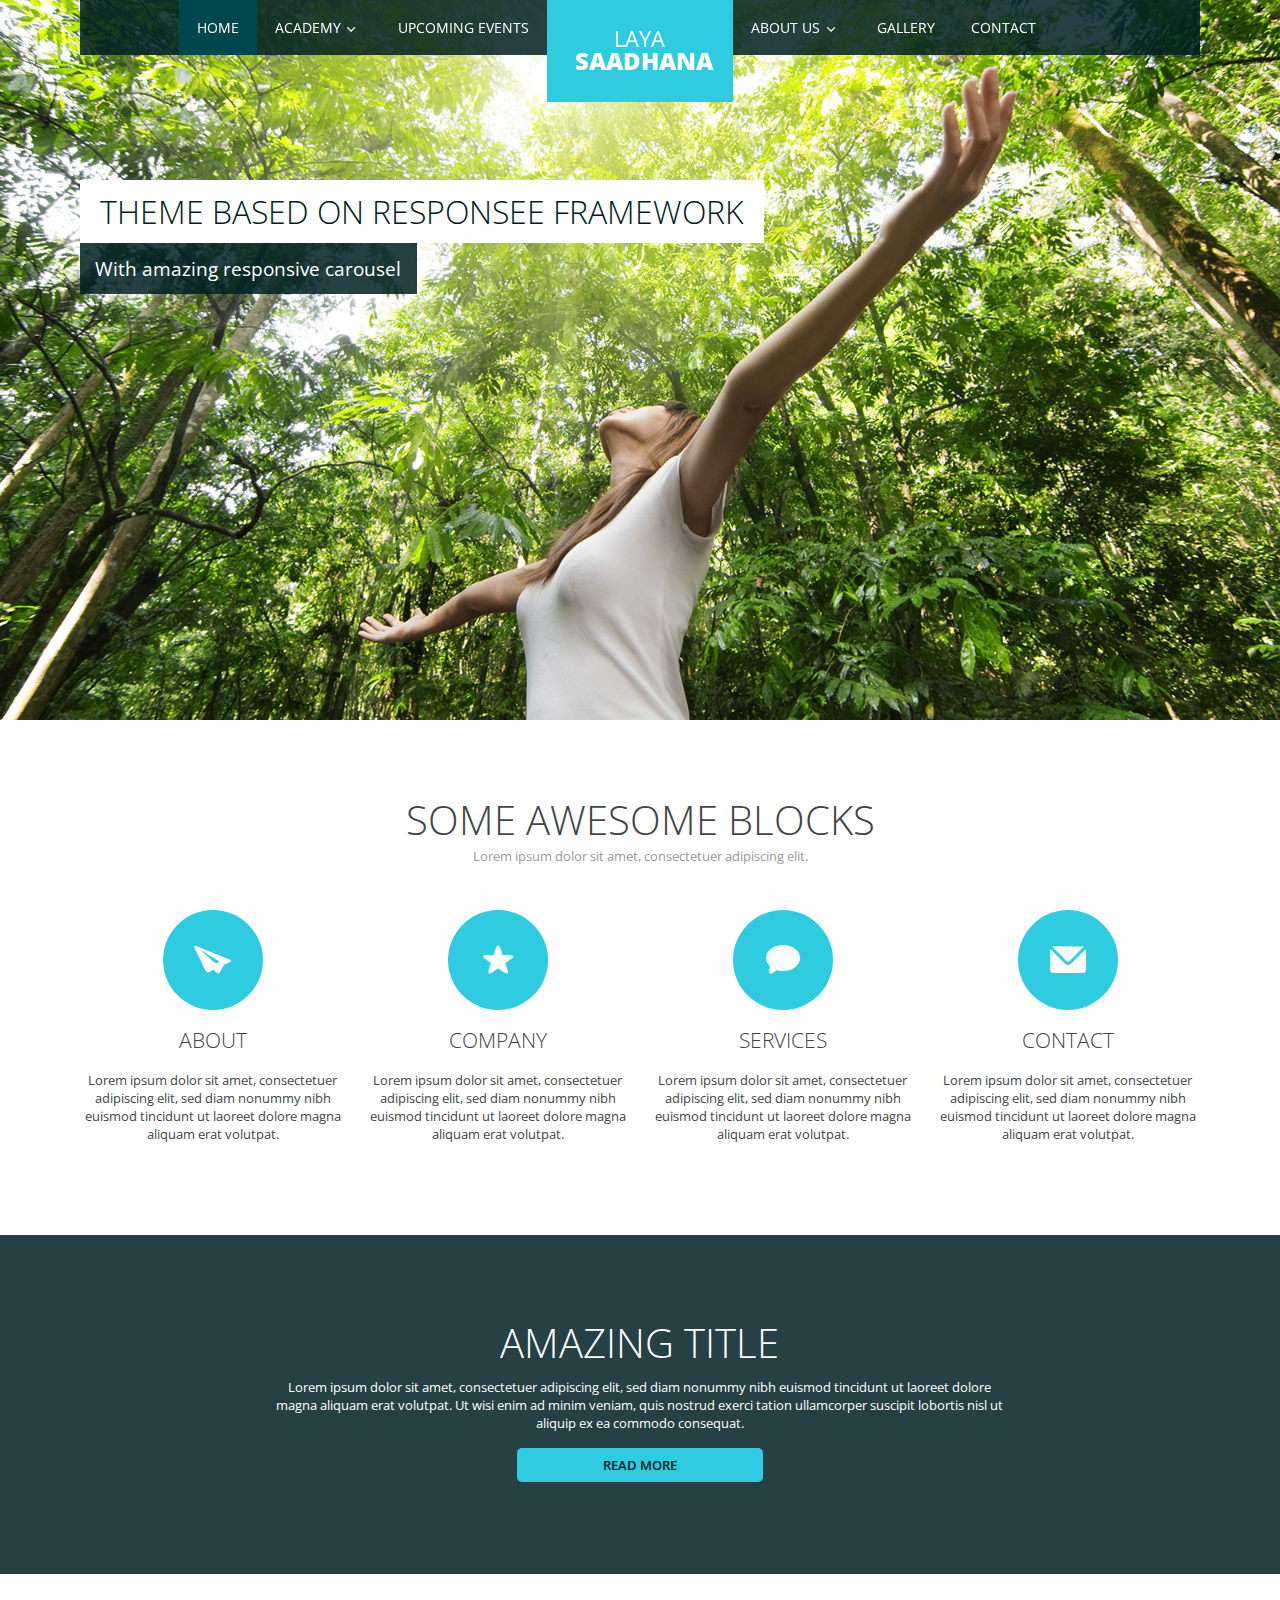
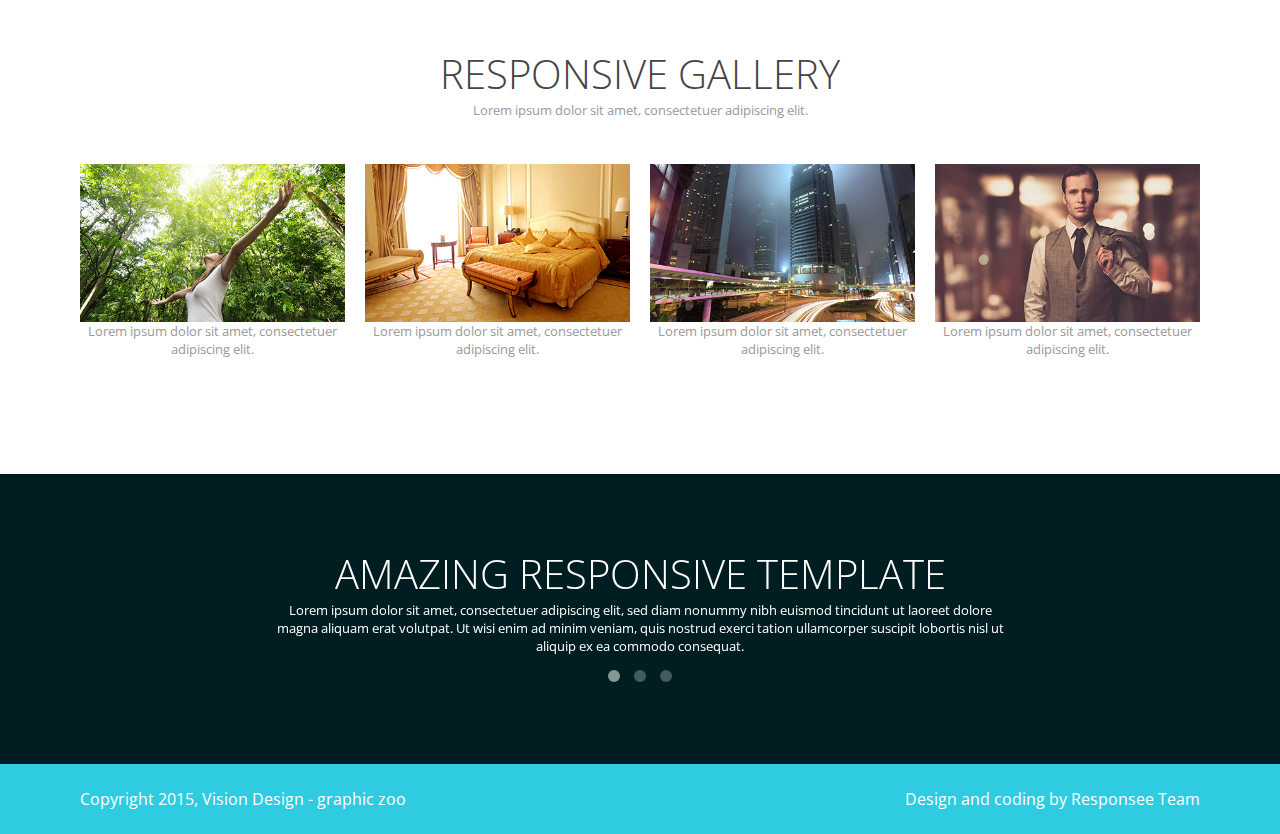
<file: index.html>
<!DOCTYPE html>
<html lang="en-US">
   <head>
      <meta charset="UTF-8">
      <meta name="viewport" content="width=device-width" />
      <title>Layasaadhana</title>
      <link rel="stylesheet" href="css/components.css">
      <link rel="stylesheet" href="css/responsee.css">
      <link rel="stylesheet" href="owl-carousel/owl.carousel.css">
      <link rel="stylesheet" href="owl-carousel/owl.theme.css">
      <!-- CUSTOM STYLE -->  
      <link rel="stylesheet" href="css/template-style.css">
      <link href='http://fonts.googleapis.com/css?family=Open+Sans:400,300,600,700,800&amp;subset=latin,latin-ext' rel='stylesheet' type='text/css'>
      <script type="text/javascript" src="js/jquery-1.8.3.min.js"></script>
      <script type="text/javascript" src="js/jquery-ui.min.js"></script>    
      <script type="text/javascript" src="js/modernizr.js"></script>
      <script type="text/javascript" src="js/responsee.js"></script>   
      <!--[if lt IE 9]>
	      <script src="http://html5shiv.googlecode.com/svn/trunk/html5.js"></script>
        <script src="http://css3-mediaqueries-js.googlecode.com/svn/trunk/css3-mediaqueries.js"></script>
      <![endif]-->
   </head>
   <body class="size-1140">
      <!-- TOP NAV WITH LOGO -->  
      <header>
         <nav>
            <div class="line">
               <div class="top-nav">              
                  <div class="logo hide-l">
                     <a href="../design/">DESIGN <br /><strong>THEME</strong></a>
                  </div>                  
                  <p class="nav-text">Custom menu text</p>
                  <div class="top-nav s-12 l-5">
                     <ul class="right top-ul chevron">
                        <li><a href="index.html">Home</a>
                        </li>
                        <li><a href="academy.html">Academy</a>
                          <ul>
                            <li><a href="curriculum.html">Curriculum</a>
                            </li>
                            <li><a href="enrolment.html">Enrolment</a>
                            </li>
                            <li><a href="baani.html">Style/Baani</a>
                            </li>
                            <li>
                               <a>Education and learning</a>				  
                               <ul>
                                  <li><a href="examination.html">Examination</a>
                                  </li>
                                  <li><a href="arangetram.html">Arangetram</a>
                                  </li>
                                  <li><a  href="performanceop.html">Performance Opportunities</a>
                                  </li>
                                  <li><a  href="gurusishya.html">Guru Sishya</a>
                                  </li>
                               </ul>
                            </li>
                         </ul>
                        </li>
                        <li><a href="events.html">Upcoming Events</a>
                        </li>
                     </ul>
                  </div>
                  <ul class="s-12 l-2">
                     <li class="logo hide-s hide-m">
                        <a href="../design/">Laya <br /><strong>Saadhana</strong></a>
                     </li>
                  </ul>
                  <div class="top-nav s-12 l-5">
                     <ul class="top-ul chevron">
                        <li><a href="aboutus.html">About Us</a>
                          <ul>
                            <li><a href="teacherprofile.html">Teacher Profile
                              </a>
                            </li>
                            <li><a href="teachingexp.html">
                              Teaching Experience</a>
                            </li>
                            <li><a href="studentprofile.html"> 
                              Student Profiles</a>
                            </li>
                            <li><a href="reviews.html">
                              Reviews</a>
                            </li>
                               </ul>
                            </li>
                         </ul>
                        </li>
                        <li>
                            <a href="gallery.html">Gallery</a>			    
                        </li>
                        <li><a href="contact.html">Contact</a>
                        </li>
                     </ul> 
                  </div>
               </div>
            </div>
         </nav>
      </header>
      <section>
         <!-- CAROUSEL -->  	
         <div id="carousel">
            <div id="owl-demo" class="owl-carousel owl-theme">
               <div class="item">
                  <img src="img/first.jpg" alt="">      
                  <div class="carousel-text">
                     <div class="line">
                        <div class="s-12 l-9">
                           <h2>Theme based on Responsee framework</h2>
                        </div>
                        <div class="s-12 l-9">
                           <p>With amazing responsive carousel
                           </p>
                        </div>
                     </div>
                  </div>
               </div>
               <div class="item">
                  <img src="img/second.jpg" alt="">      
                  <div class="carousel-text">
                     <div class="line">
                        <div class="s-12 l-9">
                           <h2>Build new layout in 10 minutes!</h2>
                        </div>
                        <div class="s-12 l-9">
                           <p>Lightweight, more intuitive and useful responsive CSS framework
                           </p>
                        </div>
                     </div>
                  </div>
               </div>
               <div class="item">
                  <img src="img/third.jpg" alt="">      
                  <div class="carousel-text">
                     <div class="line">
                        <div class="s-12 l-9">
                           <h2>Design theme is under the MIT license</h2>
                        </div>
                        <div class="s-12 l-9">
                           <p>Best theme based on Responsee framework
                           </p>
                        </div>
                     </div>
                  </div>
               </div>
            </div>
         </div>
         <!-- FIRST BLOCK --> 	
         <div id="first-block">
            <div class="line">
               <h2>Some awesome blocks</h2>
               <p class="subtitile">Lorem ipsum dolor sit amet, consectetuer adipiscing elit.
               </p>
               <div class="margin">
                  <div class="s-12 m-6 l-3 margin-bottom">
                     <i class="icon-paperplane_ico icon2x"></i>
                     <h3>About</h3>
                     <p>Lorem ipsum dolor sit amet, consectetuer adipiscing elit, sed diam nonummy nibh euismod tincidunt ut laoreet dolore magna aliquam erat volutpat.
                     </p>
                  </div>
                  <div class="s-12 m-6 l-3 margin-bottom">
                     <i class="icon-star icon2x"></i>
                     <h3>Company</h3>
                     <p>Lorem ipsum dolor sit amet, consectetuer adipiscing elit, sed diam nonummy nibh euismod tincidunt ut laoreet dolore magna aliquam erat volutpat.
                     </p>
                  </div>
                  <div class="s-12 m-6 l-3 margin-bottom">
                     <i class="icon-message icon2x"></i>
                     <h3>Services</h3>
                     <p>Lorem ipsum dolor sit amet, consectetuer adipiscing elit, sed diam nonummy nibh euismod tincidunt ut laoreet dolore magna aliquam erat volutpat.
                     </p>
                  </div>
                  <div class="s-12 m-6 l-3 margin-bottom">
                     <i class="icon-mail icon2x"></i>
                     <h3>Contact</h3>
                     <p>Lorem ipsum dolor sit amet, consectetuer adipiscing elit, sed diam nonummy nibh euismod tincidunt ut laoreet dolore magna aliquam erat volutpat.
                     </p>
                  </div>
               </div>
            </div>
         </div>
         <!-- SECOND BLOCK --> 	
         <div id="second-block">
            <div class="line">
               <div class="margin-bottom">
                  <div class="margin">
                     <article class="s-12 l-8 center">
                        <h1>Amazing title</h1>
                        <p class="margin-bottom">Lorem ipsum dolor sit amet, consectetuer adipiscing elit, sed diam nonummy nibh euismod tincidunt ut laoreet dolore magna aliquam erat volutpat. Ut wisi enim ad minim veniam, quis nostrud exerci tation ullamcorper suscipit lobortis nisl ut aliquip ex ea commodo consequat.
                        </p>
                        <a class="button s-12 l-4 center" href="product.html">Read more</a>  			
                     </article>
                  </div>
               </div>
            </div>
         </div>
         <!-- GALLERY --> 	
         <div id="third-block">
            <div class="line">
               <h2>Responsive gallery</h2>
               <p class="subtitile">Lorem ipsum dolor sit amet, consectetuer adipiscing elit.
               </p>
               <div class="margin">
                  <div class="s-12 m-6 l-3">
                     <img src="img/first-small.jpg" alt="alternative text">      
                     <p class="subtitile">Lorem ipsum dolor sit amet, consectetuer adipiscing elit.
                     </p>
                  </div>
                  <div class="s-12 m-6 l-3">
                     <img src="img/second-small.jpg" alt="alternative text">      
                     <p class="subtitile">Lorem ipsum dolor sit amet, consectetuer adipiscing elit.
                     </p>
                  </div>
                  <div class="s-12 m-6 l-3">
                     <img src="img/third-small.jpg" alt="alternative text">      
                     <p class="subtitile">Lorem ipsum dolor sit amet, consectetuer adipiscing elit.
                     </p>
                  </div>
                  <div class="s-12 m-6 l-3">
                     <img src="img/fourth-small.jpg" alt="alternative text">      
                     <p class="subtitile">Lorem ipsum dolor sit amet, consectetuer adipiscing elit.
                     </p>
                  </div>
               </div>
            </div>
         </div>
         <div id="fourth-block">
            <div class="line">
               <div id="owl-demo2" class="owl-carousel owl-theme">
                  <div class="item">
                     <h2>Amazing responsive template</h2>
                     <p class="s-12 m-12 l-8 center">Lorem ipsum dolor sit amet, consectetuer adipiscing elit, sed diam nonummy nibh euismod tincidunt ut laoreet dolore magna aliquam erat volutpat. Ut wisi enim ad minim veniam, quis nostrud exerci tation ullamcorper suscipit lobortis nisl ut aliquip ex ea commodo consequat.
                     </p>
                  </div>
                  <div class="item">
                     <h2>Responsive components</h2>
                     <p class="s-12 m-12 l-8 center">Lorem ipsum dolor sit amet, consectetuer adipiscing elit, sed diam nonummy nibh euismod tincidunt ut laoreet dolore magna aliquam erat volutpat. Ut wisi enim ad minim veniam, quis nostrud exerci tation ullamcorper suscipit lobortis nisl ut aliquip ex ea commodo consequat.
                     </p>
                  </div>
                  <div class="item">
                     <h2>Retina ready</h2>
                     <p class="s-12 m-12 l-8 center">Lorem ipsum dolor sit amet, consectetuer adipiscing elit, sed diam nonummy nibh euismod tincidunt ut laoreet dolore magna aliquam erat volutpat. Ut wisi enim ad minim veniam, quis nostrud exerci tation ullamcorper suscipit  lobortis nisl ut aliquip ex ea commodo consequat.
                     </p>
                  </div>
               </div>
            </div>
         </div>
      </section>
      <!-- FOOTER -->   
      <footer>
         <div class="line">
            <div class="s-12 l-6">
               <p>Copyright 2015, Vision Design - graphic zoo
               </p>
            </div>
            <div class="s-12 l-6">
               <p class="right">
                  <a class="right" href="http://www.myresponsee.com" title="Responsee - lightweight responsive framework">Design and coding by Responsee Team</a>
               </p>
            </div>
         </div>
      </footer>
      <script type="text/javascript" src="owl-carousel/owl.carousel.js"></script>   
      <script type="text/javascript">
         jQuery(document).ready(function($) {  
           $("#owl-demo").owlCarousel({
         	slideSpeed : 300,
         	autoPlay : true,
         	navigation : false,
         	pagination : false,
         	singleItem:true
           });
           $("#owl-demo2").owlCarousel({
         	slideSpeed : 300,
         	autoPlay : true,
         	navigation : false,
         	pagination : true,
         	singleItem:true
           });
         });	
          
      </script> 
   </body>
</html>
</file>
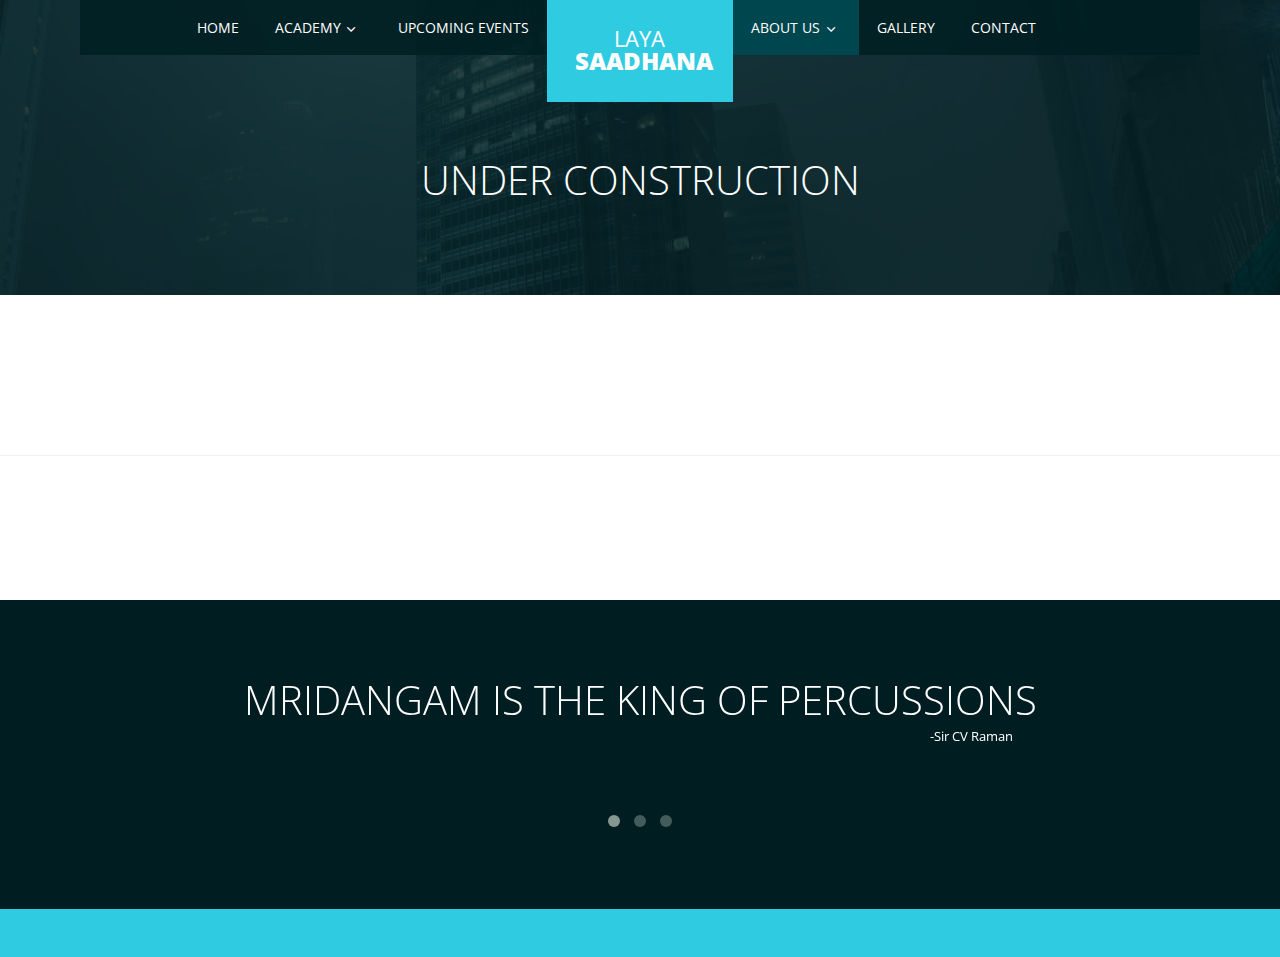
<file: aboutus.html>
<!DOCTYPE html>
<html lang="en-US">
   <head>
      <meta charset="UTF-8">
      <meta name="viewport" content="width=device-width" />
      <title>Responsive Design website template</title>
      <link rel="stylesheet" href="css/components.css">
      <link rel="stylesheet" href="css/responsee.css">
      <link rel="stylesheet" href="owl-carousel/owl.carousel.css">
      <link rel="stylesheet" href="owl-carousel/owl.theme.css">
      <!-- CUSTOM STYLE -->  
      <link rel="stylesheet" href="css/template-style.css">
      <link href='http://fonts.googleapis.com/css?family=Open+Sans:400,300,600,700,800&amp;subset=latin,latin-ext' rel='stylesheet' type='text/css'>
      <script type="text/javascript" src="js/jquery-1.8.3.min.js"></script>
      <script type="text/javascript" src="js/jquery-ui.min.js"></script>    
      <script type="text/javascript" src="js/modernizr.js"></script>
      <script type="text/javascript" src="js/responsee.js"></script>   
      <!--[if lt IE 9]>
	      <script src="http://html5shiv.googlecode.com/svn/trunk/html5.js"></script>
        <script src="http://css3-mediaqueries-js.googlecode.com/svn/trunk/css3-mediaqueries.js"></script>
      <![endif]-->
   </head>
   <body class="size-1140">
      <!-- TOP NAV WITH LOGO -->  
      <header>
        <nav>
           <div class="line">
               <div class="top-nav">              
                  <div class="logo hide-l">
                     <a href="../design/">DESIGN <br /><strong>THEME</strong></a>
                  </div>                  
                  <p class="nav-text">Custom menu text</p>
                  <div class="top-nav s-12 l-5">
                     <ul class="right top-ul chevron">
                        <li><a href="index.html">Home</a>
                        </li>
                        <li><a href="academy.html">Academy</a>
                          <ul>
                            <li><a href="curriculum.html">Curriculum</a>
                            </li>
                            <li><a href="enrolment.html">Enrolment</a>
                            </li>
                            <li><a href="baani.html">Style/Baani</a>
                            </li>
                            <li>
                               <a>Education and learning</a>				  
                               <ul>
                                  <li><a href="examination.html">Examination</a>
                                  </li>
                                  <li><a href="arangetram.html">Arangetram</a>
                                  </li>
                                  <li><a  href="performanceop.html">Performance Opportunities</a>
                                  </li>
                                  <li><a  href="gurusishya.html">Guru Sishya</a>
                                  </li>
                               </ul>
                            </li>
                         </ul>
                        </li>
                        <li><a href="events.html">Upcoming Events</a>
                        </li>
                     </ul>
                  </div>
                  <ul class="s-12 l-2">
                     <li class="logo hide-s hide-m">
                        <a href="../design/">Laya <br /><strong>Saadhana</strong></a>
                     </li>
                  </ul>
                  <div class="top-nav s-12 l-5">
                     <ul class="top-ul chevron">
                        <li><a href="aboutus.html">About Us</a>
                          <ul>
                            <li><a href="teacherprofile.html">Teacher Profile
                              </a>
                            </li>
                            <li><a href="teachingexp.html">
                              Teaching Experience</a>
                            </li>
                            <li><a href="studentprofile.html"> 
                              Student Profiles</a>
                            </li>
                            <li><a href="reviews.html">
                              Reviews</a>
                            </li>
                               </ul>
                            </li>
                         </ul>
                        </li>
                        <li>
                            <a href="gallery.html">Gallery</a>			    
                        </li>
                        <li><a href="contact.html">Contact</a>
                        </li>
                     </ul> 
                  </div>
               </div>
           </div>
        </nav>
     </header>
      <section>
         <div id="head">
            <div class="line">
               <h1>Under Construction</h1>
            </div>
         </div>

         <div id="content">
            <div class="line">
              <!--
               <p class="s-12 m-12 l-8 center">Lorem ipsum dolor sit amet, consectetuer adipiscing elit, sed diam nonummy nibh euismod tincidunt ut laoreet dolore magna aliquam erat volutpat. Ut wisi enim ad minim veniam, quis nostrud exerci tation ullamcorper suscipit lobortis nisl ut aliquip ex ea commodo consequat. Duis autem vel eum iriure dolor in hendrerit in vulputate velit esse molestie consequat, vel illum dolore eu feugiat nulla facilisis at vero eros et accumsan et iusto odio dignissim qui blandit praesent luptatum zzril delenit augue duis dolore te feugait nulla facilisi. Nam liber tempor cum soluta nobis eleifend option congue nihil.
               </p>
               <h2>Some subtitle</h2>
               <p class="s-12 m-12 l-8 center">Imperdiet doming id quod mazim placerat facer possim assum. Typi non habent claritatem insitam; est usus legentis in iis qui facit eorum claritatem. Investigationes demonstraverunt lectores legere me lius quod ii legunt saepius. Claritas est etiam processus dynamicus, qui sequitur mutationem consuetudium lectorum. Mirum est notare quam littera gothica, quam nunc putamus parum claram, anteposuerit litterarum formas humanitatis per seacula quarta decima et quinta decima. Eodem modo typi, qui nunc nobis videntur parum clari, fiant sollemnes in futurum.
               </p>
              -->
            </div>
         </div>
         <!-- GALLERY -->	
         <div id="third-block">
            <div class="line">
              <!--
               <h2>Responsive gallery</h2>
               <p class="subtitile">Lorem ipsum dolor sit amet, consectetuer adipiscing elit.
               </p>
               <div class="margin">
                  <div class="s-12 m-6 l-3">
                     <img src="img/first-small.jpg">      
                     <p class="subtitile">Lorem ipsum dolor sit amet, consectetuer adipiscing elit.
                     </p>
                  </div>
                  <div class="s-12 m-6 l-3">
                     <img src="img/second-small.jpg">      
                     <p class="subtitile">Lorem ipsum dolor sit amet, consectetuer adipiscing elit.
                     </p>
                  </div>
                  <div class="s-12 m-6 l-3">
                     <img src="img/third-small.jpg">      
                     <p class="subtitile">Lorem ipsum dolor sit amet, consectetuer adipiscing elit.
                     </p>
                  </div>
                  <div class="s-12 m-6 l-3">
                     <img src="img/fourth-small.jpg">      
                     <p class="subtitile">Lorem ipsum dolor sit amet, consectetuer adipiscing elit.
                     </p>
                  </div>
               </div>
              -->
            </div>
         </div>
         <div id="fourth-block">
            <div class="line">
               <div id="owl-demo2" class="owl-carousel owl-theme">
                  <div class="item">
                     <h2>Mridangam is the King of Percussions</h2>
                     <p class="s-12 m-12 l-8 center" align="right">-Sir CV Raman
                     </p>
                  </div>
                  <div class="item">
                     <h2>drummers are the greatest subconscious mathematicians</h2>
                     <p class="s-12 m-12 l-8 center"align="right"> -Mathematicians
                     </p>
                  </div>
                  <div class="item">
                     <h2>A good drummer listens as much as he plays.</h2>
                     <p class="s-12 m-12 l-8 center align="right"">-Indian Proverb
                     </p>
                  </div>
               </div>
            </div>
         </div>
      </section>
      <!-- FOOTER -->   
      <footer>
         <div class="line">
            <div class="s-12 l-6">
              <!--
               <p>Copyright 2015, Vision Design - graphic zoo
               </p>
              -->
            </div>
            <div class="s-12 l-6">
              <!--
               <p class="right">
                  <a class="right" href="http://www.myresponsee.com" title="Responsee - lightweight responsive framework">Design and coding by Responsee Team</a>
               </p>
              -->
            </div>
         </div>
      </footer>
      <script type="text/javascript" src="owl-carousel/owl.carousel.js"></script>   
      <script type="text/javascript">
         jQuery(document).ready(function($) {  
           $("#owl-demo").owlCarousel({
         	slideSpeed : 300,
         	autoPlay : true,
         	navigation : false,
         	pagination : false,
         	singleItem:true
           });
           $("#owl-demo2").owlCarousel({
         	slideSpeed : 300,
         	autoPlay : true,
         	navigation : false,
         	pagination : true,
         	singleItem:true
           });
         });	
          
      </script> 
   </body>
</html>
</file>
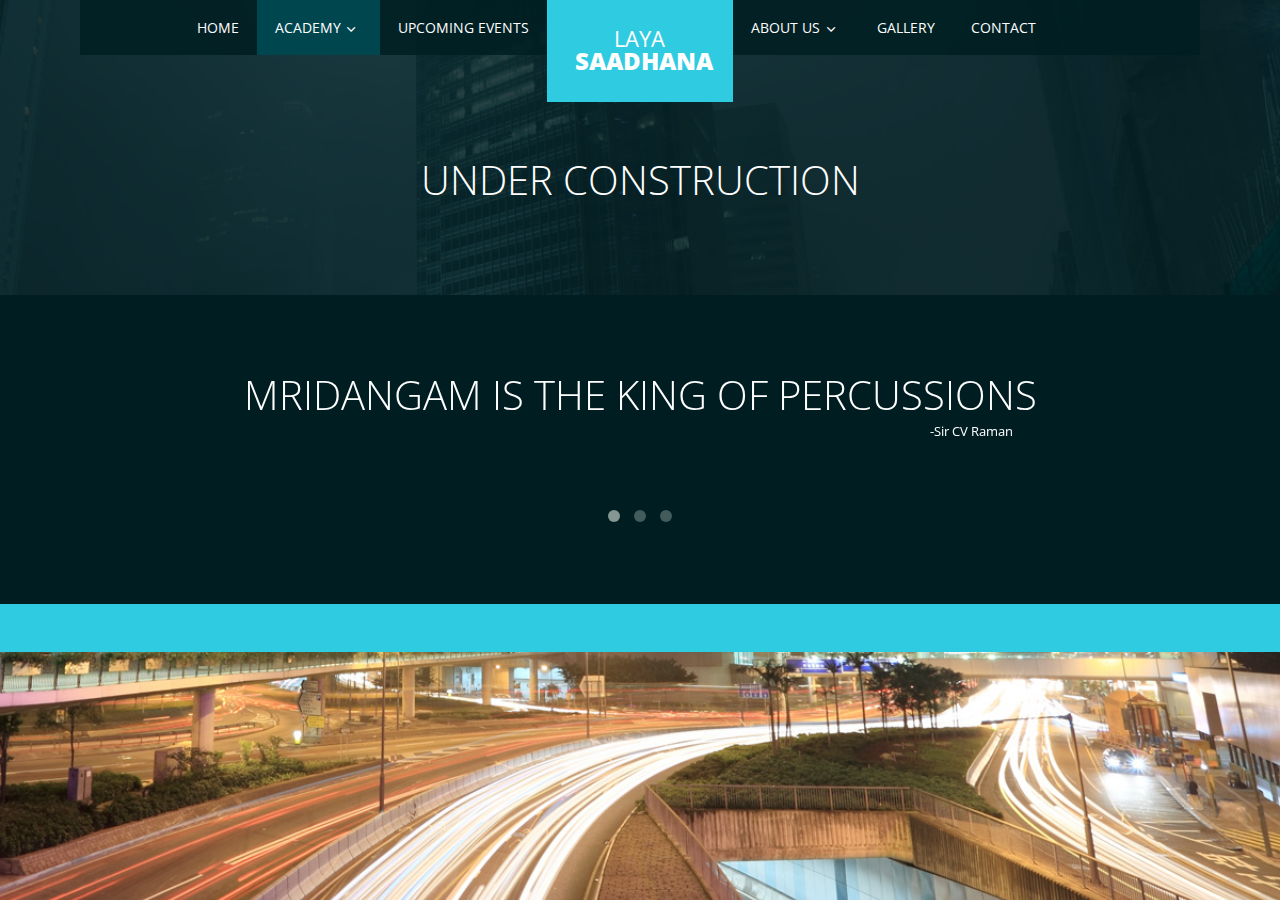
<file: academy.html>
<!DOCTYPE html>
<html lang="en-US">
   <head>
      <meta charset="UTF-8">
      <meta name="viewport" content="width=device-width" />
      <title>Responsive Design website template</title>
      <link rel="stylesheet" href="css/components.css">
      <link rel="stylesheet" href="css/responsee.css">
      <link rel="stylesheet" href="owl-carousel/owl.carousel.css">
      <link rel="stylesheet" href="owl-carousel/owl.theme.css">
      <!-- CUSTOM STYLE -->  
      <link rel="stylesheet" href="css/template-style.css">
      <link href='http://fonts.googleapis.com/css?family=Open+Sans:400,300,600,700,800&amp;subset=latin,latin-ext' rel='stylesheet' type='text/css'>
      <script type="text/javascript" src="js/jquery-1.8.3.min.js"></script>
      <script type="text/javascript" src="js/jquery-ui.min.js"></script>    
      <script type="text/javascript" src="js/modernizr.js"></script>
      <script type="text/javascript" src="js/responsee.js"></script>   
      <!--[if lt IE 9]>
	      <script src="http://html5shiv.googlecode.com/svn/trunk/html5.js"></script>
        <script src="http://css3-mediaqueries-js.googlecode.com/svn/trunk/css3-mediaqueries.js"></script>
      <![endif]-->
   </head>
   <body class="size-1140">
      <!-- TOP NAV WITH LOGO -->  
      <header>
        <nav>
           <div class="line">
               <div class="top-nav">              
                  <div class="logo hide-l">
                     <a href="../design/">DESIGN <br /><strong>THEME</strong></a>
                  </div>                  
                  <p class="nav-text">Custom menu text</p>
                  <div class="top-nav s-12 l-5">
                     <ul class="right top-ul chevron">
                        <li><a href="index.html">Home</a>
                        </li>
                        <li><a href="academy.html">Academy</a>
                          <ul>
                            <li><a href="curriculum.html">Curriculum</a>
                            </li>
                            <li><a href="enrolment.html">Enrolment</a>
                            </li>
                            <li><a href="baani.html">Style/Baani</a>
                            </li>
                            <li>
                               <a>Education and learning</a>				  
                               <ul>
                                  <li><a href="examination.html">Examination</a>
                                  </li>
                                  <li><a href="arangetram.html">Arangetram</a>
                                  </li>
                                  <li><a  href="performanceop.html">Performance Opportunities</a>
                                  </li>
                                  <li><a  href="gurusishya.html">Guru Sishya</a>
                                  </li>
                               </ul>
                            </li>
                         </ul>
                        </li>
                        <li><a href="events.html">Upcoming Events</a>
                        </li>
                     </ul>
                  </div>
                  <ul class="s-12 l-2">
                     <li class="logo hide-s hide-m">
                        <a href="../design/">Laya <br /><strong>Saadhana</strong></a>
                     </li>
                  </ul>
                  <div class="top-nav s-12 l-5">
                     <ul class="top-ul chevron">
                        <li><a href="aboutus.html">About Us</a>
                          <ul>
                            <li><a href="teacherprofile.html">Teacher Profile
                              </a>
                            </li>
                            <li><a href="teachingexp.html">
                              Teaching Experience</a>
                            </li>
                            <li><a href="studentprofile.html"> 
                              Student Profiles</a>
                            </li>
                            <li><a href="reviews.html">
                              Reviews</a>
                            </li>
                               </ul>
                            </li>
                         </ul>
                        </li>
                        <li>
                            <a href="gallery.html">Gallery</a>			    
                        </li>
                        <li><a href="contact.html">Contact</a>
                        </li>
                     </ul> 
                  </div>
               </div>
           </div>
        </nav>
     </header>
      <section>
         <div id="head">
            <div class="line">
               <h1>Under Construction</h1>
            </div>
         </div>
         <!--
         <div id="content">
            <div class="line">
               <p class="s-12 m-12 l-8 center">Lorem ipsum dolor sit amet, consectetuer adipiscing elit, sed diam nonummy nibh euismod tincidunt ut laoreet dolore magna aliquam erat volutpat. Ut wisi enim ad minim veniam, quis nostrud exerci tation ullamcorper suscipit lobortis nisl ut aliquip ex ea commodo consequat. Duis autem vel eum iriure dolor in hendrerit in vulputate velit esse molestie consequat, vel illum dolore eu feugiat nulla facilisis at vero eros et accumsan et iusto odio dignissim qui blandit praesent luptatum zzril delenit augue duis dolore te feugait nulla facilisi. Nam liber tempor cum soluta nobis eleifend option congue nihil.
               </p>
               <h2>Some subtitle</h2>
               <p class="s-12 m-12 l-8 center">Imperdiet doming id quod mazim placerat facer possim assum. Typi non habent claritatem insitam; est usus legentis in iis qui facit eorum claritatem. Investigationes demonstraverunt lectores legere me lius quod ii legunt saepius. Claritas est etiam processus dynamicus, qui sequitur mutationem consuetudium lectorum. Mirum est notare quam littera gothica, quam nunc putamus parum claram, anteposuerit litterarum formas humanitatis per seacula quarta decima et quinta decima. Eodem modo typi, qui nunc nobis videntur parum clari, fiant sollemnes in futurum.
               </p>
            </div>
         </div>
        -->
         <!-- GALLERY -->
         <!--	
         <div id="third-block">
            <div class="line">
               <h2>Responsive gallery</h2>
               <p class="subtitile">Lorem ipsum dolor sit amet, consectetuer adipiscing elit.
               </p>
               <div class="margin">
                  <div class="s-12 m-6 l-3">
                     <img src="img/first-small.jpg">      
                     <p class="subtitile">Lorem ipsum dolor sit amet, consectetuer adipiscing elit.
                     </p>
                  </div>
                  <div class="s-12 m-6 l-3">
                     <img src="img/second-small.jpg">      
                     <p class="subtitile">Lorem ipsum dolor sit amet, consectetuer adipiscing elit.
                     </p>
                  </div>
                  <div class="s-12 m-6 l-3">
                     <img src="img/third-small.jpg">      
                     <p class="subtitile">Lorem ipsum dolor sit amet, consectetuer adipiscing elit.
                     </p>
                  </div>
                  <div class="s-12 m-6 l-3">
                     <img src="img/fourth-small.jpg">      
                     <p class="subtitile">Lorem ipsum dolor sit amet, consectetuer adipiscing elit.
                     </p>
                  </div>
               </div>
            </div>
         </div>
        -->
         <div id="fourth-block">
            <div class="line">
               <div id="owl-demo2" class="owl-carousel owl-theme">
                  <div class="item">
                     <h2>Mridangam is the King of Percussions</h2>
                     <p class="s-12 m-12 l-8 center" align="right">-Sir CV Raman
                     </p>
                  </div>
                  <div class="item">
                     <h2>drummers are the greatest subconscious mathematicians</h2>
                     <p class="s-12 m-12 l-8 center"align="right"> -Mathematicians
                     </p>
                  </div>
                  <div class="item">
                     <h2>A good drummer listens as much as he plays.</h2>
                     <p class="s-12 m-12 l-8 center align="right"">-Indian Proverb
                     </p>
                  </div>
               </div>
            </div>
         </div>
      </section>
      <!-- FOOTER -->   
      <footer>
         <div class="line">
            <div class="s-12 l-6">
               <!--<p>Copyright 2015, Vision Design - graphic zoo
               </p>
              -->
            </div>
            <div class="s-12 l-6">
               <!--<p class="right">
                  <a class="right" href="http://www.myresponsee.com" title="Responsee - lightweight responsive framework">Design and coding by Responsee Team</a>
               </p>
              -->
            </div>
         </div>
      </footer>
      <script type="text/javascript" src="owl-carousel/owl.carousel.js"></script>   
      <script type="text/javascript">
         jQuery(document).ready(function($) {  
           $("#owl-demo").owlCarousel({
         	slideSpeed : 300,
         	autoPlay : true,
         	navigation : false,
         	pagination : false,
         	singleItem:true
           });
           $("#owl-demo2").owlCarousel({
         	slideSpeed : 300,
         	autoPlay : true,
         	navigation : false,
         	pagination : true,
         	singleItem:true
           });
         });	
          
      </script> 
   </body>
</html>
</file>
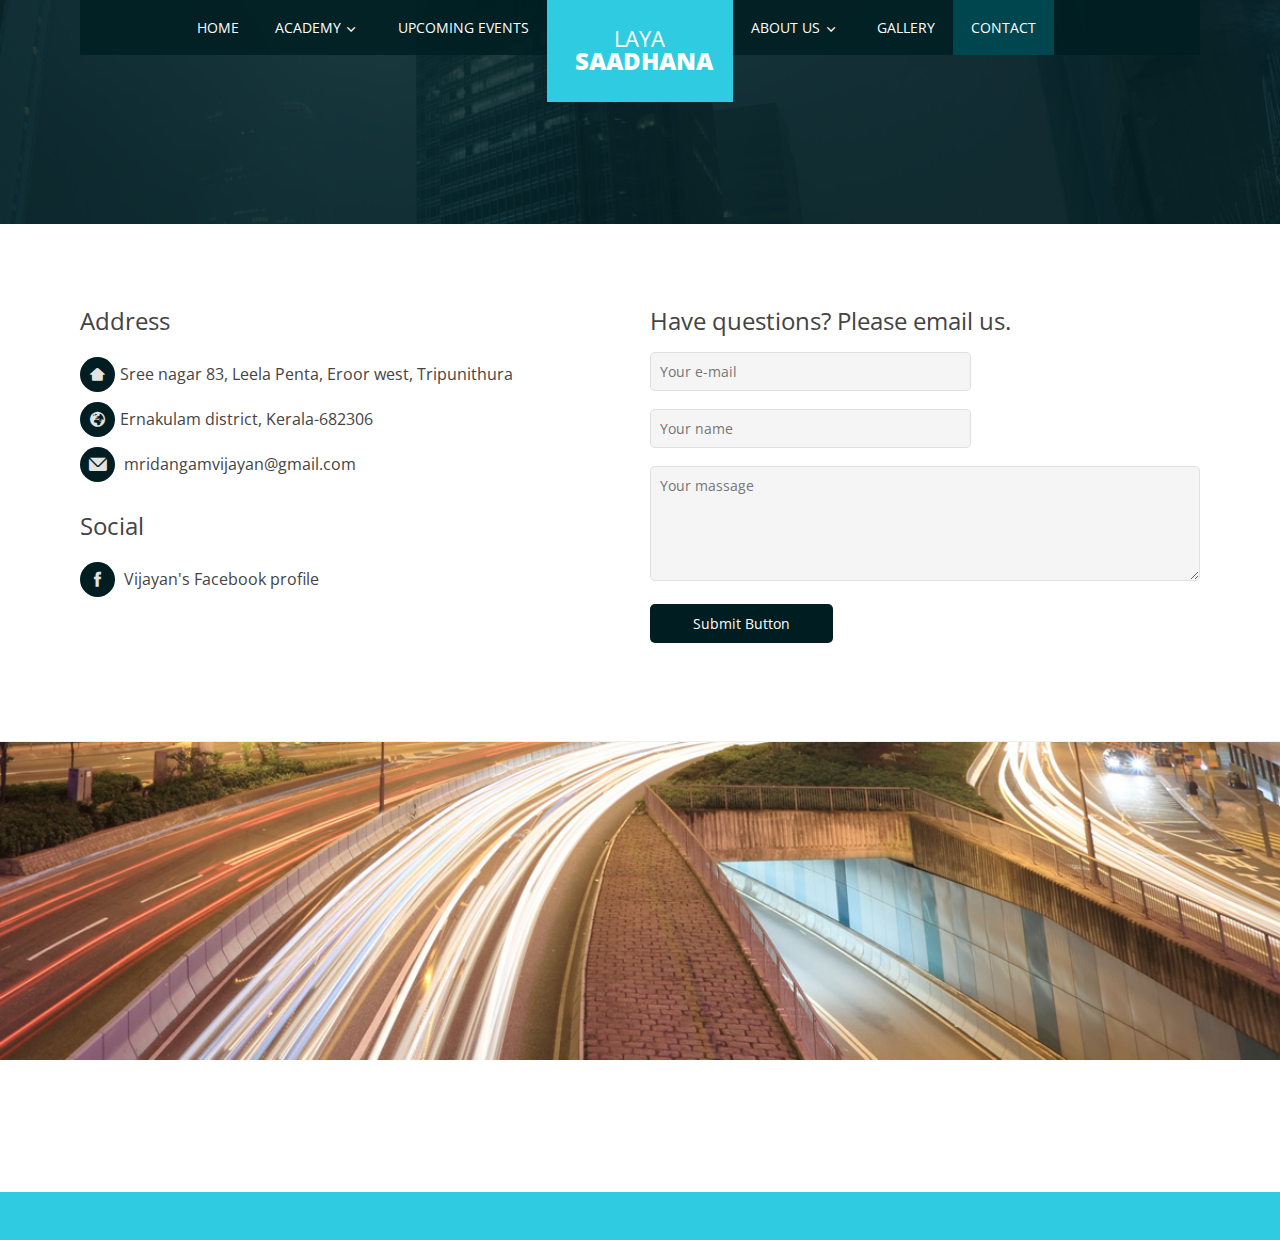
<file: contact.html>
<!DOCTYPE html>
<html lang="en-US">
   <head>
      <meta charset="UTF-8">
      <meta name="viewport" content="width=device-width" />
      <title>Responsive Design website template</title>
      <link rel="stylesheet" href="css/components.css">
      <link rel="stylesheet" href="css/responsee.css">
      <link rel="stylesheet" href="owl-carousel/owl.carousel.css">
      <link rel="stylesheet" href="owl-carousel/owl.theme.css">
      <!-- CUSTOM STYLE -->  
      <link rel="stylesheet" href="css/template-style.css">
      <link href='http://fonts.googleapis.com/css?family=Open+Sans:400,300,600,700,800&amp;subset=latin,latin-ext' rel='stylesheet' type='text/css'>
      <script type="text/javascript" src="js/jquery-1.8.3.min.js"></script>
      <script type="text/javascript" src="js/jquery-ui.min.js"></script>    
      <script type="text/javascript" src="js/modernizr.js"></script>
      <script type="text/javascript" src="js/responsee.js"></script>   
      <!--[if lt IE 9]>
	      <script src="http://html5shiv.googlecode.com/svn/trunk/html5.js"></script>
        <script src="http://css3-mediaqueries-js.googlecode.com/svn/trunk/css3-mediaqueries.js"></script>
      <![endif]-->
   </head>
   <body class="size-1140">
      <!-- TOP NAV WITH LOGO -->  
      <header>
        <nav>
           <div class="line">
              <div class="top-nav">              
                 <div class="logo hide-l">
                    <a href="index.html">DESIGN <br /><strong>THEME</strong></a>
                 </div>                  
                 <p class="nav-text">Custom menu text</p>
                 <div class="top-nav s-12 l-5">
                    <ul class="right top-ul chevron">
                       <li><a href="index.html">Home</a>
                       </li>
                       <li><a href="academy.html">Academy</a>
                         <ul>
                           <li><a>Curriculum</a>
                           </li>
                           <li><a>Enrolment</a>
                           </li>
                           <li><a>Style/Baani</a>
                           </li>
                           <li>
                              <a>Education and learning</a>				  
                              <ul>
                                 <li><a>Examination</a>
                                 </li>
                                 <li><a>Arangetram</a>
                                 </li>
                                 <li><a>Performance Opportunities</a>
                                 </li>
                                 <li><a>Guru Sishya</a>
                                 </li>
                              </ul>
                           </li>
                        </ul>
                       </li>
                       <li><a href="events.html">Upcoming Events</a>
                       </li>
                    </ul>
                 </div>
                 <ul class="s-12 l-2">
                    <li class="logo hide-s hide-m">
                       <a href="../design/">Laya <br /><strong>Saadhana</strong></a>
                    </li>
                 </ul>
                 <div class="top-nav s-12 l-5">
                    <ul class="top-ul chevron">
                       <li><a href="aboutus.html">About Us</a>
                         <ul>
                           <li><a>Teacher Profile
                             </a>
                           </li>
                           <li><a>
                             Teaching Experience</a>
                           </li>
                           <li><a>
                             Student Profiles</a>
                           </li>
                           <li><a>
                             Reviews</a>
                           </li>
                              </ul>
                           </li>
                        </ul>
                       </li>
                       <li>
                           <a href="gallery.html">Gallery</a>			    
                       </li>
                       <li><a href="contact.html">Contact</a>
                       </li>
                    </ul> 
                 </div>
              </div>
           </div>
        </nav>
     </header>
      <section>
         <div id="head">
            <div class="line">
               <!--<h1>Example of contact page</h1>-->
            </div>
         </div>
         <div id="content" class="left-align contact-page">
            <div class="line">
               <div class="margin">
                  <div class="s-12 l-6">
                     <h2>Address</h2>
                     <address>
                        <p><i class="icon-home icon"></i>Sree nagar 83, Leela Penta, Eroor west, Tripunithura</p>
                        <p><i class="icon-globe_black icon"></i>Ernakulam district, Kerala-682306</p>
                        <p><i class="icon-mail icon"></i> mridangamvijayan@gmail.com</p>
                     </address>
                     <br />
                     <h2>Social</h2>
                     <p><i class="icon-facebook icon"></i> <a href="https://www.facebook.com/saadhana.laya">Vijayan's Facebook profile</a></p>
                  </div>
                  <div class="s-12 l-6">
                     <h2>Have questions? Please email us.</h2>
                     <form class="customform" action="">
                        <div class="s-12 l-7"><input name="" placeholder="Your e-mail" title="Your e-mail" type="text" /></div>
                        <div class="s-12 l-7"><input name="" placeholder="Your name" title="Your name" type="text" /></div>
                        <div class="s-12"><textarea placeholder="Your massage" name="" rows="5"></textarea></div>
                        <div class="s-12 m-6 l-4"><button type="submit">Submit Button</button></div>
                     </form>
                  </div>
               </div>
            </div>
         </div>
         <!-- MAP -->	
         <div id="map-block">  	  
            <!-- <iframe src="https://www.google.com/maps/embed?pb=!1m14!1m8!1m3!1d682251.1123056135!2d17.063451638281247!3d48.09010461740988!3m2!1i1024!2i768!4f13.1!3m3!1m2!1s0x476c8cbf758ecb9f%3A0xddeb1d26bce5eccf!2sGallayova+2150%2F19%2C+841+02+D%C3%BAbravka%2C+Slovensk%C3%A1+republika!5e0!3m2!1ssk!2s!4v1412519122400" width="100%" height="450" frameborder="0" style="border:0"></iframe>-->
            <iframe src="https://www.google.com/maps/embed?pb=!1m18!1m12!1m3!1d3929.6655744755913!2d76.331866499781!3d9.961757192952426!2m3!1f0!2f0!3f0!3m2!1i1024!2i768!4f13.1!3m3!1m2!1s0x3b08733a7365c183%3A0x95654d8955068ddd!2sAmbika+Devi+Temple!5e0!3m2!1sen!2sus!4v1512577772475" width="100%" height="450" frameborder="0" style="border:0"></iframe>
         </div>
         <!--
         <div id="fourth-block">
            <div class="line">
               <div id="owl-demo2" class="owl-carousel owl-theme">
                  <div class="item">
                     <h2>Amazing responsive template</h2>
                     <p class="s-12 m-12 l-8 center">Lorem ipsum dolor sit amet, consectetuer adipiscing elit, sed diam nonummy nibh euismod tincidunt ut laoreet dolore magna aliquam erat volutpat. Ut wisi enim ad minim veniam, quis nostrud exerci tation ullamcorper suscipit lobortis nisl ut aliquip ex ea commodo consequat.
                     </p>
                  </div>
                  <div class="item">
                     <h2>Responsive components</h2>
                     <p class="s-12 m-12 l-8 center">Lorem ipsum dolor sit amet, consectetuer adipiscing elit, sed diam nonummy nibh euismod tincidunt ut laoreet dolore magna aliquam erat volutpat. Ut wisi enim ad minim veniam, quis nostrud exerci tation ullamcorper suscipit lobortis nisl ut aliquip ex ea commodo consequat.
                     </p>
                  </div>
                  <div class="item">
                     <h2>Retina ready</h2>
                     <p class="s-12 m-12 l-8 center">Lorem ipsum dolor sit amet, consectetuer adipiscing elit, sed diam nonummy nibh euismod tincidunt ut laoreet dolore magna aliquam erat volutpat. Ut wisi enim ad minim veniam, quis nostrud exerci tation ullamcorper suscipit lobortis nisl ut aliquip ex ea commodo consequat.
                     </p>
                  </div>
               </div>
            </div>
         </div> -->
      </section>
      <!-- FOOTER -->   
      <footer>
         <div class="line">
            <div class="s-12 l-6">
               <p>
               </p>
            </div>
            <div class="s-12 l-6">
               <p class="right">
                  <a class="right" href="http://www.myresponsee.com" title="Responsee - lightweight responsive framework"></a>
               </p>
            </div>
         </div>
      </footer>
      <script type="text/javascript" src="owl-carousel/owl.carousel.js"></script>   
      <script type="text/javascript">
         jQuery(document).ready(function($) {  
           $("#owl-demo").owlCarousel({
         	slideSpeed : 300,
         	autoPlay : true,
         	navigation : false,
         	pagination : false,
         	singleItem:true
           });
           $("#owl-demo2").owlCarousel({
         	slideSpeed : 300,
         	autoPlay : true,
         	navigation : false,
         	pagination : true,
         	singleItem:true
           });
         });	
          
      </script> 
   </body>
</html>
</file>
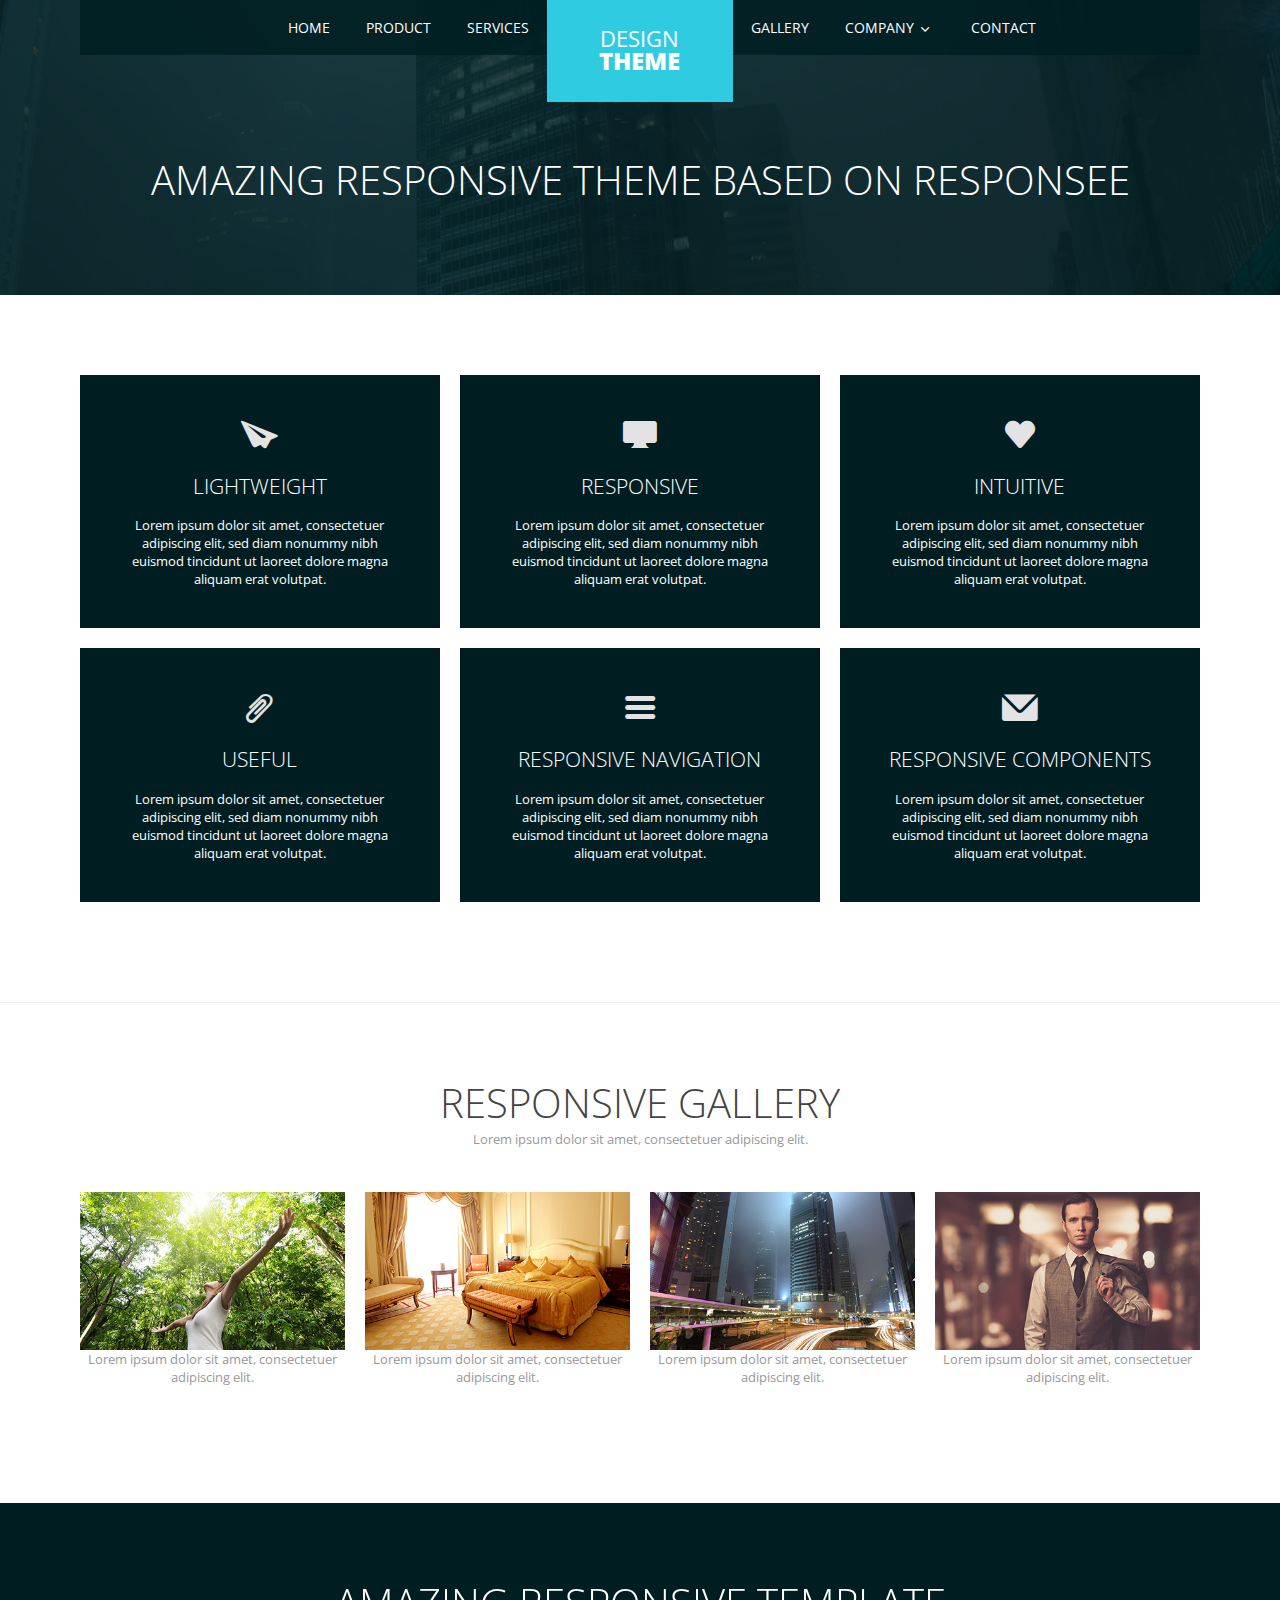
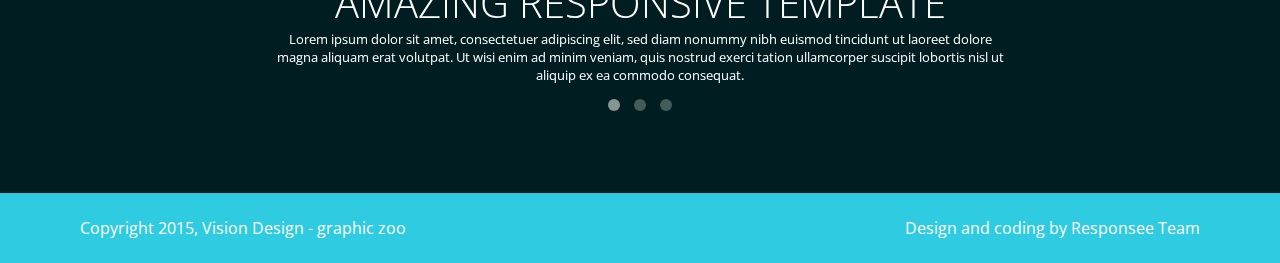
<file: services.html>
<!DOCTYPE html>
<html lang="en-US">
   <head>
      <meta charset="UTF-8">
      <meta name="viewport" content="width=device-width" />
      <title>Responsive Design website template</title>
      <link rel="stylesheet" href="css/components.css">
      <link rel="stylesheet" href="css/responsee.css">
      <link rel="stylesheet" href="owl-carousel/owl.carousel.css">
      <link rel="stylesheet" href="owl-carousel/owl.theme.css">
      <!-- CUSTOM STYLE -->  
      <link rel="stylesheet" href="css/template-style.css">
      <link href='http://fonts.googleapis.com/css?family=Open+Sans:400,300,600,700,800&amp;subset=latin,latin-ext' rel='stylesheet' type='text/css'>
      <script type="text/javascript" src="js/jquery-1.8.3.min.js"></script>
      <script type="text/javascript" src="js/jquery-ui.min.js"></script>    
      <script type="text/javascript" src="js/modernizr.js"></script>
      <script type="text/javascript" src="js/responsee.js"></script>   
      <!--[if lt IE 9]>
	      <script src="http://html5shiv.googlecode.com/svn/trunk/html5.js"></script>
        <script src="http://css3-mediaqueries-js.googlecode.com/svn/trunk/css3-mediaqueries.js"></script>
      <![endif]-->
   </head>
   <body class="size-1140">
      <!-- TOP NAV WITH LOGO -->  
      <header>
         <nav>
            <div class="line">
               <div class="top-nav">              
                  <div class="logo hide-l">
                     <a href="../design/">DESIGN <br /><strong>THEME</strong></a>
                  </div>                  
                  <p class="nav-text">Custom menu text</p>
                  <div class="top-nav s-12 l-5">
                     <ul class="right top-ul chevron">
                        <li><a href="../design/">Home</a>
                        </li>
                        <li><a href="../design/product.html">Product</a>
                        </li>
                        <li><a href="../design/services.html">Services</a>
                        </li>
                     </ul>
                  </div>
                  <ul class="s-12 l-2">
                     <li class="logo hide-s hide-m">
                        <a href="../design/">DESIGN <br /><strong>THEME</strong></a>
                     </li>
                  </ul>
                  <div class="top-nav s-12 l-5">
                     <ul class="top-ul chevron">
                        <li><a href="../design/gallery.html">Gallery</a>
                        </li>
                        <li>
                           <a>Company</a>			    
                           <ul>
                              <li><a>Company 1</a>
                              </li>
                              <li><a>Company 2</a>
                              </li>
                              <li>
                                 <a>Company 3</a>				  
                                 <ul>
                                    <li><a>Company 3-1</a>
                                    </li>
                                    <li><a>Company 3-2</a>
                                    </li>
                                    <li><a>Company 3-3</a>
                                    </li>
                                 </ul>
                              </li>
                           </ul>
                        </li>
                        <li><a href="../design/contact.html">Contact</a>
                        </li>
                     </ul> 
                  </div>
               </div>
            </div>
         </nav>
      </header>
      <section>
         <div id="head">
            <div class="line">
               <h1>Amazing responsive theme based on Responsee</h1>
            </div>
         </div>
         <div id="content">
            <div class="line">
               <div class="margin">
                  <div class="s-12 m-6 l-4">
                     <div class="content-block margin-bottom">
                        <i class="icon-paperplane_ico icon2x"></i>
                        <h3>Lightweight</h3>
                        <p>Lorem ipsum dolor sit amet, consectetuer adipiscing elit, sed diam nonummy nibh euismod tincidunt ut laoreet dolore magna aliquam erat volutpat.
                        </p>
                     </div>
                  </div>
                  <div class="s-12 m-6 l-4">
                     <div class="content-block margin-bottom">
                        <i class="icon-display_screen icon2x"></i>
                        <h3>Responsive</h3>
                        <p>Lorem ipsum dolor sit amet, consectetuer adipiscing elit, sed diam nonummy nibh euismod tincidunt ut laoreet dolore magna aliquam erat volutpat.
                        </p>
                     </div>
                  </div>
                  <div class="s-12 m-6 l-4">
                     <div class="content-block margin-bottom">
                        <i class="icon-heart icon2x"></i>
                        <h3>Intuitive</h3>
                        <p>Lorem ipsum dolor sit amet, consectetuer adipiscing elit, sed diam nonummy nibh euismod tincidunt ut laoreet dolore magna aliquam erat volutpat.
                        </p>
                     </div>
                  </div>
                  <div class="s-12 m-6 l-4">
                     <div class="content-block margin-bottom">
                        <i class="icon-attachment icon2x"></i>
                        <h3>Useful</h3>
                        <p>Lorem ipsum dolor sit amet, consectetuer adipiscing elit, sed diam nonummy nibh euismod tincidunt ut laoreet dolore magna aliquam erat volutpat.
                        </p>
                     </div>
                  </div>
                  <div class="s-12 m-6 l-4">
                     <div class="content-block margin-bottom">
                        <i class="icon-reorder icon2x"></i>
                        <h3>Responsive navigation</h3>
                        <p>Lorem ipsum dolor sit amet, consectetuer adipiscing elit, sed diam nonummy nibh euismod tincidunt ut laoreet dolore magna aliquam erat volutpat.
                        </p>
                     </div>
                  </div>
                  <div class="s-12 m-6 l-4">
                     <div class="content-block margin-bottom">
                        <i class="icon-mail icon2x"></i>
                        <h3>Responsive components</h3>
                        <p>Lorem ipsum dolor sit amet, consectetuer adipiscing elit, sed diam nonummy nibh euismod tincidunt ut laoreet dolore magna aliquam erat volutpat.
                        </p>
                     </div>
                  </div>
               </div>
            </div>
         </div>
         <!-- GALLERY -->	
         <div id="third-block">
            <div class="line">
               <h2>Responsive gallery</h2>
               <p class="subtitile">Lorem ipsum dolor sit amet, consectetuer adipiscing elit.
               </p>
               <div class="margin">
                  <div class="s-12 m-6 l-3">
                     <img src="img/first-small.jpg">      
                     <p class="subtitile">Lorem ipsum dolor sit amet, consectetuer adipiscing elit.
                     </p>
                  </div>
                  <div class="s-12 m-6 l-3">
                     <img src="img/second-small.jpg">      
                     <p class="subtitile">Lorem ipsum dolor sit amet, consectetuer adipiscing elit.
                     </p>
                  </div>
                  <div class="s-12 m-6 l-3">
                     <img src="img/third-small.jpg">      
                     <p class="subtitile">Lorem ipsum dolor sit amet, consectetuer adipiscing elit.
                     </p>
                  </div>
                  <div class="s-12 m-6 l-3">
                     <img src="img/fourth-small.jpg">      
                     <p class="subtitile">Lorem ipsum dolor sit amet, consectetuer adipiscing elit.
                     </p>
                  </div>
               </div>
            </div>
         </div>
         <div id="fourth-block">
            <div class="line">
               <div id="owl-demo2" class="owl-carousel owl-theme">
                  <div class="item">
                     <h2>Amazing responsive template</h2>
                     <p class="s-12 m-12 l-8 center">Lorem ipsum dolor sit amet, consectetuer adipiscing elit, sed diam nonummy nibh euismod tincidunt ut laoreet dolore magna aliquam erat volutpat. Ut wisi enim ad minim veniam, quis nostrud exerci tation ullamcorper suscipit lobortis nisl ut aliquip ex ea commodo consequat.
                     </p>
                  </div>
                  <div class="item">
                     <h2>Responsive components</h2>
                     <p class="s-12 m-12 l-8 center">Lorem ipsum dolor sit amet, consectetuer adipiscing elit, sed diam nonummy nibh euismod tincidunt ut laoreet dolore magna aliquam erat volutpat. Ut wisi enim ad minim veniam, quis nostrud exerci tation ullamcorper suscipit lobortis nisl ut aliquip ex ea commodo consequat.
                     </p>
                  </div>
                  <div class="item">
                     <h2>Retina ready</h2>
                     <p class="s-12 m-12 l-8 center">Lorem ipsum dolor sit amet, consectetuer adipiscing elit, sed diam nonummy nibh euismod tincidunt ut laoreet dolore magna aliquam erat volutpat. Ut wisi enim ad minim veniam, quis nostrud exerci tation ullamcorper suscipit lobortis nisl ut aliquip ex ea commodo consequat.
                     </p>
                  </div>
               </div>
            </div>
         </div>
      </section>
      <!-- FOOTER -->   
      <footer>
         <div class="line">
            <div class="s-12 l-6">
               <p>Copyright 2015, Vision Design - graphic zoo
               </p>
            </div>
            <div class="s-12 l-6">
               <p class="right">
                  <a class="right" href="http://www.myresponsee.com" title="Responsee - lightweight responsive framework">Design and coding by Responsee Team</a>
               </p>
            </div>
         </div>
      </footer>
      <script type="text/javascript" src="owl-carousel/owl.carousel.js"></script>   
      <script type="text/javascript">
         jQuery(document).ready(function($) {  
           $("#owl-demo").owlCarousel({
         	slideSpeed : 300,
         	autoPlay : true,
         	navigation : false,
         	pagination : false,
         	singleItem:true
           });
           $("#owl-demo2").owlCarousel({
         	slideSpeed : 300,
         	autoPlay : true,
         	navigation : false,
         	pagination : true,
         	singleItem:true
           });
         });	
          
      </script> 
   </body>
</html>
</file>
<file: css/components.css>
/*
 * Components CSS - v3 - 2015-08-22
 * http://www.myresponsee.com
 * Copyright 2015, Vision Design - graphic zoo
 * Free to use under the MIT license.
*/
/* Tabs */
.tab-item {
  background: none repeat scroll 0 0 #fff;
  display: none;
  padding: 1.25em 0;
}
.tab-item.tab-active {
  display: block;
}
.tab-content > .tab-label {
  display: none;
}
.tab-nav > .tab-label {
  float:left;
}
a.tab-label, a.tab-label:link, a.tab-label:visited, a.tab-label:hover {
  background: none repeat scroll 0 0 #262626;
  color: #fff;
  margin-right: 1px;
  padding: 0.625em 1.25em;
  transition: background 0.20s linear 0s;
  -o-transition: background 0.20s linear 0s;
  -ms-transition: background 0.20s linear 0s;
  -moz-transition: background 0.20s linear 0s;
  -webkit-transition: background 0.20s linear 0s;
}
a.tab-label:hover,a.tab-label.active-btn {
  background: none repeat scroll 0 0 #999;
}
.tab-label.active-btn {
  cursor: default;
}
.tab-content {
  text-align: left;
}
@media screen and (max-width:768px) {    
  .tab-nav > .tab-label {
    margin: 0.5px 0;
    width: 100%;
  }
}
/* Custom forms */
form.customform input, form.customform select, form.customform textarea, form.customform button {
 font-size:0.9em;
 font-family:inherit;
 margin-bottom:1.25em;
} 
form.customform input, form.customform select {height: 2.7em;}
form.customform input, form.customform textarea, form.customform select { 
 background: none repeat scroll 0 0 #F5F5F5;
 transition: background 0.20s linear 0s;
 -o-transition: background 0.20s linear 0s;
 -ms-transition: background 0.20s linear 0s;
 -moz-transition: background 0.20s linear 0s;
 -webkit-transition: background 0.20s linear 0s;
}
form.customform input:hover, form.customform textarea:hover, form.customform select:hover, form.customform input:focus, form.customform textarea:focus, form.customform select:focus {background: none repeat scroll 0 0 #fff;}
form.customform input, form.customform textarea, form.customform select {
 background: none repeat scroll 0 0 #F5F5F5;
 border: 1px solid #E0E0E0;
 padding: 0.625em;
 width: 100%;
}
form.customform input[type="file"] {
 border: 1px solid #E0E0E0;
 height: auto;
 max-height: 2.7em;
 min-height: 2.7em;
 padding: 0.4em;
 width: 100%;
}
form.customform input[type="radio"], form.customform input[type="checkbox"] {
 margin-right: 0.625em;
 width:auto;
 padding:0;
 height:auto;
}
form.customform option {padding: 0.625em;}
form.customform select[multiple="multiple"] {height: auto;}
form.customform button {
 width: 100%;
 background: none repeat scroll 0 0 #444;
 border: 0 none;
 color: #fff;
 height: 2.7em;
 padding: 0.625em;
 cursor:pointer;
 width: 100%;
 transition: background 0.20s linear 0s;
 -o-transition: background 0.20s linear 0s;
 -ms-transition: background 0.20s linear 0s;
 -moz-transition: background 0.20s linear 0s;
 -webkit-transition: background 0.20s linear 0s;
}	
form.customform button:hover {background: none repeat scroll 0 0 #666;}
/* Icon font - MFG labs */
@font-face {
  font-family: 'mfg';
    src: url('../font/mfglabsiconset-webfont.eot');
    src: url('../font/mfglabsiconset-webfont.svg#mfg_labs_iconsetregular') format('svg'),
   		   url('../font/mfglabsiconset-webfont.eot?#iefix') format('embedded-opentype'),
         url('../font/mfglabsiconset-webfont.woff') format('woff'),
         url('../font/mfglabsiconset-webfont.ttf') format('truetype');
    font-weight: normal;
    font-style: normal;
}
i, .icon {
  font-family: 'mfg';
  font-size: 1em;
  font-style: normal;
  font-weight: normal;
  color:#e3e3e3;
}
.icon2x {font-size: 2em;}
.icon3x {font-size: 3em;}
.gradient {
  color: #999;
  text-shadow: 1px 1px 1px rgba(27, 27, 27, 0.19);
  transition: all 0.1s ease-in-out 0s;
}
.gradient:hover, .gradient .current {
  color: #eee;
  text-shadow: 0 0 3px rgba(255, 255, 255, 0.25);
}
.icon-cloud:before { content: "\2601"; }
.icon-at:before { content: "\0040"; }
.icon-plus:before { content: "\002B"; }
.icon-minus:before { content: "\2212"; }
.icon-arrow_up:before { content: "\2191"; }
.icon-arrow_down:before { content: "\2193"; }
.icon-arrow_right:before { content: "\2192"; }
.icon-arrow_left:before { content: "\2190"; }
.icon-chevron_down:before { content: "\f004"; }
.icon-chevron_up:before { content: "\f005"; }
.icon-chevron_right:before { content: "\f006"; }
.icon-chevron_left:before { content: "\f007"; }
.icon-reorder:before { content: "\f008"; }
.icon-list:before { content: "\f009"; }
.icon-reorder_square:before { content: "\f00a"; }
.icon-reorder_square_line:before { content: "\f00b"; }
.icon-coverflow:before { content: "\f00c"; }
.icon-coverflow_line:before { content: "\f00d"; }
.icon-pause:before { content: "\f00e"; }
.icon-play:before { content: "\f00f"; }
.icon-step_forward:before { content: "\f010"; }
.icon-step_backward:before { content: "\f011"; }
.icon-fast_forward:before { content: "\f012"; }
.icon-fast_backward:before { content: "\f013"; }
.icon-cloud_upload:before { content: "\f014"; }
.icon-cloud_download:before { content: "\f015"; }
.icon-data_science:before { content: "\f016"; }
.icon-data_science_black:before { content: "\f017"; }
.icon-globe:before { content: "\f018"; }
.icon-globe_black:before { content: "\f019"; }
.icon-math_ico:before { content: "\f01a"; }
.icon-math:before { content: "\f01b"; }
.icon-math_black:before { content: "\f01c"; }
.icon-paperplane_ico:before { content: "\f01d"; }
.icon-paperplane:before { content: "\f01e"; }
.icon-paperplane_black:before { content: "\f01f"; }
.icon-color_balance:before { content: "\f020"; }
.icon-star:before { content: "\2605"; }
.icon-star_half:before { content: "\f022"; }
.icon-star_empty:before { content: "\2606"; }
.icon-star_half_empty:before { content: "\f024"; }
.icon-reload:before { content: "\f025"; }
.icon-heart:before { content: "\2665"; }
.icon-heart_broken:before { content: "\f028"; }
.icon-hashtag:before { content: "\f029"; }
.icon-reply:before { content: "\f02a"; }
.icon-retweet:before { content: "\f02b"; }
.icon-signin:before { content: "\f02c"; }
.icon-signout:before { content: "\f02d"; }
.icon-download:before { content: "\f02e"; }
.icon-upload:before { content: "\f02f"; }
.icon-placepin:before { content: "\f031"; }
.icon-display_screen:before { content: "\f032"; }
.icon-tablet:before { content: "\f033"; }
.icon-smartphone:before { content: "\f034"; }
.icon-connected_object:before { content: "\f035"; }
.icon-lock:before { content: "\F512"; }
.icon-unlock:before { content: "\F513"; }
.icon-camera:before { content: "\F4F7"; }
.icon-isight:before { content: "\f039"; }
.icon-video_camera:before { content: "\f03a"; }
.icon-random:before { content: "\f03b"; }
.icon-message:before { content: "\F4AC"; }
.icon-discussion:before { content: "\f03d"; }
.icon-calendar:before { content: "\F4C5"; }
.icon-ringbell:before { content: "\f03f"; }
.icon-movie:before { content: "\f040"; }
.icon-mail:before { content: "\2709"; }
.icon-pen:before { content: "\270F"; }
.icon-settings:before { content: "\9881"; }
.icon-measure:before { content: "\f044"; }
.icon-vector:before { content: "\f045"; }
.icon-vector_pen:before { content: "\2712"; }
.icon-mute_on:before { content: "\f047"; }
.icon-mute_off:before { content: "\f048"; }
.icon-home:before { content: "\2302"; }
.icon-sheet:before { content: "\f04a"; }
.icon-arrow_big_right:before { content: "\21C9"; }
.icon-arrow_big_left:before { content: "\21C7"; }
.icon-arrow_big_down:before { content: "\21CA"; }
.icon-arrow_big_up:before { content: "\21C8"; }
.icon-dribbble_circle:before { content: "\f04f"; }
.icon-dribbble:before { content: "\f050"; }
.icon-facebook_circle:before { content: "\f051"; }
.icon-facebook:before { content: "\f052"; }
.icon-git_circle_alt:before { content: "\f053"; }
.icon-git_circle:before { content: "\f054"; }
.icon-git:before { content: "\f055"; }
.icon-octopus:before { content: "\f056"; }
.icon-twitter_circle:before { content: "\f057"; }
.icon-twitter:before { content: "\f058"; }
.icon-google_plus_circle:before { content: "\f059"; }
.icon-google_plus:before { content: "\f05a"; }
.icon-linked_in_circle:before { content: "\f05b"; }
.icon-linked_in:before { content: "\f05c"; }
.icon-instagram:before { content: "\f05d"; }
.icon-instagram_circle:before { content: "\f05e"; }
.icon-mfg_icon:before { content: "\f05f"; }
.icon-xing:before { content: "\F532"; }
.icon-xing_circle:before { content: "\F533"; }
.icon-mfg_icon_circle:before { content: "\f060"; }
.icon-user:before { content: "\f061"; }
.icon-user_male:before { content: "\f062"; }
.icon-user_female:before { content: "\f063"; }
.icon-users:before { content: "\f064"; }
.icon-file_open:before { content: "\F4C2"; }
.icon-file_close:before { content: "\f067"; }
.icon-file_alt:before { content: "\f068"; }
.icon-file_close_alt:before { content: "\f069"; }
.icon-attachment:before { content: "\f06a"; }
.icon-check:before { content: "\2713"; }
.icon-cross_mark:before { content: "\274C"; }
.icon-cancel_circle:before { content: "\F06E"; }
.icon-check_circle:before { content: "\f06d"; }
.icon-magnifying:before { content: "\F50D"; }
.icon-inbox:before { content: "\f070"; }
.icon-clock:before { content: "\23F2"; }
.icon-stopwatch:before { content: "\23F1"; }
.icon-hourglass:before { content: "\231B"; }
.icon-trophy:before { content: "\f074"; }
.icon-unlock_alt:before { content: "\F075"; }
.icon-lock_alt:before { content: "\F510"; }
.icon-arrow_doubled_right:before { content: "\21D2"; }
.icon-arrow_doubled_left:before { content: "\21D0"; }
.icon-arrow_doubled_down:before { content: "\21D3"; }
.icon-arrow_doubled_up:before { content: "\21D1"; }
.icon-link:before { content: "\f07B"; }
.icon-warning:before { content: "\2757"; }
.icon-warning_alt:before { content: "\2755"; }
.icon-magnifying_plus:before { content: "\f07E"; }
.icon-magnifying_minus:before { content: "\f07F"; }
.icon-white_question:before { content: "\2754"; }
.icon-black_question:before { content: "\2753"; }
.icon-stop:before { content: "\f080"; }
.icon-share:before { content: "\f081"; }
.icon-eye:before { content: "\f082"; }
.icon-trash_can:before { content: "\f083"; }
.icon-hard_drive:before { content: "\f084"; }
.icon-information_black:before { content: "\f085"; }
.icon-information_white:before { content: "\f086"; }
.icon-printer:before { content: "\f087"; }
.icon-letter:before { content: "\f088"; }
.icon-soundcloud:before { content: "\f089"; }
.icon-soundcloud_circle:before { content: "\f08A"; }
.icon-anchor:before { content: "\2693"; }
.icon-female_sign:before { content: "\2640"; }
.icon-male_sign:before { content: "\2642"; }
.icon-joystick:before { content: "\F514"; }
.icon-high_voltage:before { content: "\26A1"; }
.icon-fire:before { content: "\F525"; }
.icon-newspaper:before { content: "\F4F0"; }
.icon-chart:before { content: "\F526"; }
.icon-spread:before { content: "\F527"; }
.icon-spinner_1:before { content: "\F528"; }
.icon-spinner_2:before { content: "\F529"; }
.icon-chart_alt:before { content: "\F530"; }
.icon-label:before { content: "\F531"; }
.icon-brush:before { content: "\E000"; }
.icon-refresh:before { content: "\E001"; }
.icon-node:before { content: "\E002"; }
.icon-node_2:before { content: "\E003"; }
.icon-node_3:before { content: "\E004"; }
.icon-link_2_nodes:before { content: "\E005"; }
.icon-link_3_nodes:before { content: "\E006"; }
.icon-link_loop_nodes:before { content: "\E007"; }
.icon-node_size:before { content: "\E008"; }
.icon-node_color:before { content: "\E009"; }
.icon-layout_directed:before { content: "\E010"; }
.icon-layout_radial:before { content: "\E011"; }
.icon-layout_hierarchical:before { content: "\E012"; }
.icon-node_link_direction:before { content: "\E013"; }
.icon-node_link_short_path:before { content: "\E014"; }
.icon-node_cluster:before { content: "\E015"; }
.icon-display_graph:before { content: "\E016"; }
.icon-node_link_weight:before { content: "\E017"; }
.icon-more_node_links:before { content: "\E018"; }
.icon-node_shape:before { content: "\E00A"; }
.icon-node_icon:before { content: "\E00B"; }
.icon-node_text:before { content: "\E00C"; }
.icon-node_link_text:before { content: "\E00D"; }
.icon-node_link_color:before { content: "\E00E"; }
.icon-node_link_shape:before { content: "\E00F"; }
.icon-credit_card:before { content: "\F4B3"; }
.icon-disconnect:before { content: "\F534"; }
.icon-graph:before { content: "\F535"; }
.icon-new_user:before { content: "\F536"; }
</file>
<file: css/responsee.css>
/*
 * Responsee CSS - v3 - 2015-08-22
 * http://www.myresponsee.com
 * Copyright 2015, Vision Design - graphic zoo
 * Free to use under the MIT license.
*/
* {  
  -webkit-box-sizing:border-box;
	-moz-box-sizing:border-box;
	box-sizing:border-box;
	margin:0;	
  }
body {
	background:none repeat scroll 0 0 #d3d3d3;
	font-size:100%;
  font-family:"Open Sans",Arial,sans-serif;
  color:#444;
  }
h1, h2, h3, h4, h5, h6 {
  color:#444;
  font-weight: normal;
  margin:0.2em 0 0.2em 0;    
}
h1 {font-size:2.4em;}
h2 {font-size:2em;}  
h3 {font-size:1.6em;}  
h4 {font-size:1.2em;}  
h5 {font-size:1em;}  
h6 {font-size:0.9em;}    
a, a:link, a:visited, a:hover, a:active {
	text-decoration:none;
  color:#444;
	}
img {
  border:0;
  display:block;
	height:auto;
	max-width:100%;
  width:auto;
	}
.owl-item img, .full-img {
  max-width: none;
	width:100%;
	}  
table {
	background:none repeat scroll 0 0 #fff;
	border:1px solid #D0D0D0;
	border-collapse:collapse;
	border-spacing:0;
	text-align:left;
	width:100%;
	}
table tr td, table tr th {padding:0.625em;}
table tfoot, table thead {background:none repeat scroll 0 0 #e0e0e0;}
table tr:nth-of-type(2n) {background:none repeat scroll 0 0 #e0e0e0;}
th {border-right:1px solid #fff;}
td {border-right:1px solid #e0e0e0;}
.size-960 .line {
  margin:0 auto;
  max-width:60em;
  padding:0 0.625em;
}
.size-1140 .line {
  margin:0 auto;
  max-width:71.25em;
  padding:0 0.625em;
}
.size-960.align-content-left .line,.size-1140.align-content-left .line {margin-left:0;}
form {line-height:1.4em;}
nav {
  display:block;
  width:100%;
  background:#262626;
}
.line:after,nav:after,.center:after,.box:after {
  clear:both;
  content:".";
  display:block;
  height:0;
  line-height:0;
  visibility:hidden;
}
.top-nav ul {padding:0;}
.top-nav ul ul {
  position:absolute;
  background:#262626;
}
.top-nav li {
  float:left;
  list-style:none outside none;
  cursor:pointer;
}
.top-nav li a {
  padding:1.25em;
  display:block;
  color:#fff; 
}
.top-nav li ul li a {
  background:none repeat scroll 0 0 #222;
  min-width:100%;
  padding:0.625em;
}
.top-nav li a:hover, .aside-nav li a:hover {background:#999;}
.top-nav li ul {display:none;}
.top-nav li ul li {
  float:none;
  list-style:none outside none;
  min-width:100%;
  padding:0;
}
.top-nav li ul li ul li {
  float:none;
  list-style:none outside none;
  min-width:100%;
  padding:0;
}
.count-number {
  background:none repeat scroll 0 0 #777;
  -webkit-border-radius:10em;
  -moz-border-radius:10em;
  border-radius:10em;
  display:inline-block;
  font-size:0.7em;
  line-height:1.8em;
  margin-left:0.3125em;
  text-align:center;
  width:1.8em;  
  color:#fff; 
  margin-bottom:-0.3125em; 
}
ul.chevron .count-number {display:none;}
ul.chevron .submenu > a:after, ul.chevron .sub-submenu > a:after,ul.chevron .aside-submenu > a:after, ul.chevron .aside-sub-submenu > a:after {
  content:"\f004";
  display:inline-block;
  font-family:mfg;
  font-size:0.7em;
  margin:0 0.625em;
}
.top-nav .active-item a {background:none repeat scroll 0 0 #999;}
.aside-nav > ul > li.active-item > a:link, .aside-nav > ul > li.active-item > a:visited {
  background:none repeat scroll 0 0 #999;
  color:#fff;
} 
@media screen and (min-width:769px) {
  .aside-nav .count-number {
	 margin-left:-1.25em;	
	 float:right;	
  }
  .top-nav li:hover > ul {
	 display:block;
	 z-index:10;
  }  
.top-nav li:hover > ul ul {
    left:100%;
    margin:-2.5em 0;
    width:100%;
  } 
}
.nav-text {display:none;}
.aside-nav li li a, .aside-nav li li.active-item a, .aside-nav li li.aside-sub-submenu li a, 
.aside-nav > ul > li > a, .aside-nav > ul > li.active-item > a:link, .aside-nav > ul > li.active-item > a:visited, .aside-nav li > ul,
.top-nav .active-item a, .top-nav li a, .aside-nav li a, .top-nav li ul li a, .top-nav li a,.top-nav li a, .top-nav li ul li a, .top-nav li ul li ul li a {
  transition:background 0.20s linear 0s;
  -o-transition:background 0.20s linear 0s;
  -ms-transition:background 0.20s linear 0s;
  -moz-transition:background 0.20s linear 0s;
  -webkit-transition:background 0.20s linear 0s;
}
.aside-nav ul {
  background:#e8e8e8; 
  padding:0;
}
.aside-nav li {
  list-style:none outside none;
  cursor:pointer;
}
.aside-nav li a {
  display:block;
  padding:1.25em;
  border-bottom:1px solid #d2d2d2; 
}
.aside-nav > ul > li:last-child a {border-bottom:0 none;}
.aside-nav li > ul {
  height:0;
  display:block;
  position:relative;
  background:#f4f4f4;
  border-left:solid 1px #f2f2f2;
  border-right:solid 1px #f2f2f2;
  overflow:hidden;
}
.aside-nav li ul ul {
  border:0;
  background:#fff;
}
.aside-nav ul ul a {padding:0.625em 1.25em;}
.aside-nav li a:link, .aside-nav li a:visited {color:#333;}
.aside-nav li li a:hover, .aside-nav li li.active-item > a, .aside-nav li li.aside-sub-submenu li a:hover {
  color:#999;
  background:none;
}
.aside-nav > ul > li > a:hover {color:#fff;}
.aside-nav li li a:hover:before, .aside-nav li li.active-item a:before {
  content:"\f006";
  display:inline-block;
  font-family:"mfg";
  font-size:0.6em;
  margin:0 0.625em 0 -1.25em;
  width:0.625em;
}
.aside-nav li li a:link, .aside-nav li li a:visited {background:none;}
.aside-nav .show-aside-ul, .aside-nav .active-aside-item  {
  display:block;  
  height:auto;
}
.padding {
  display:list-item;
  list-style:none outside none;
  padding:10px;
}
.margin {margin:0 -0.625em;}
.line {clear:left;}
.line .line {padding:0;}
.hide-l {display:none;}
.box {
  background:none repeat scroll 0 0 #fff;
  display:block;
  padding:1.25em;
  width:100%;
}
.margin-bottom {margin-bottom:1.25em;}
.s-1, .s-2,.s-five,.s-3, .s-4, .s-5, .s-6, .s-7, .s-8, .s-9, .s-10, .s-11, .s-12, .m-1, .m-2, .m-five, .m-3, .m-4, .m-5, .m-6, .m-7, .m-8, .m-9, .m-10, .m-11, .m-12, .l-1, .l-2, .l-five, .l-3, .l-4, .l-5, .l-6, .l-7, .l-8, .l-9, .l-10, .l-11, .l-12 {
  float:left;
  position:relative;
}
.l-offset-1 {margin-left:8.3333%;}
.l-offset-2 {margin-left:16.6666%;}
.l-offset-five {margin-left:16.6666%;}
.l-offset-3 {margin-left:25%;}
.l-offset-4 {margin-left:33.3333%;}
.l-offset-5 {margin-left:41.6666%;}
.l-offset-6 {margin-left:50%;}
.l-offset-7 {margin-left:58.3333%;}
.l-offset-8 {margin-left:66.6666%;}
.l-offset-9 {margin-left:75%;}
.l-offset-10 {margin-left:83.3333%;}
.l-offset-11 {margin-left:90%;}
.l-offset-12 {margin-left:100%;} 
.s-1 {width:8.3333%;}
.s-2 {width:16.6666%;}
.s-five {width:16.6666%;}
.s-3 {width:25%;}
.s-4 {width:33.3333%;}
.s-5 {width:41.6666%;}
.s-6 {width:50%;}
.s-7 {width:58.3333%;}
.s-8 {width:66.6666%;}
.s-9 {width:75%;}
.s-10 {width:83.3333%;}
.s-11 {width:90%;}
.s-12 {width:100%;}
.margin > .s-1,.margin > .s-2,.margin > .s-five,.margin > .s-3,.margin > .s-4,.margin > .s-5,.margin > .s-6,.margin > .s-7,.margin > .s-8,.margin > .s-9,.margin > .s-10,.margin > .s-11,.margin > .s-12,
.margin > .m-1,.margin > .m-2,.margin > .m-five,.margin > .m-3,.margin > .m-4,.margin > .m-5,.margin > .m-6,.margin > .m-7,.margin > .m-8,.margin > .m-9,.margin > .m-10,.margin > .m-11,.margin > .m-12,
.margin > .l-1,.margin > .l-2,.margin > .l-five,.margin > .l-3,.margin > .l-4,.margin > .l-5,.margin > .l-6,.margin > .l-7,.margin > .l-8,.margin > .l-9,.margin > .l-10,.margin > .l-11,.margin > .l-12 {padding:0 0.625em;}
.m-1 {width:8.3333%;}
.m-2 {width:16.6666%;}
.m-five {width:20%;}
.m-3 {width:25%;}
.m-4 {width:33.3333%;}
.m-5 {width:41.6666%;}
.m-6 {width:50%;}
.m-7 {width:58.3333%;}
.m-8 {width:66.6666%;}
.m-9 {width:75%;}
.m-10 {width:83.3333%;}
.m-11 {width:90%;}
.m-12 {width:100%;}
.l-1 {width:8.3333%;}
.l-2 {width:16.6666%;}
.l-five {width:20%;}
.l-3 {width:25%;}
.l-4 {width:33.3333%;}
.l-5 {width:41.6666%;}
.l-6 {width:50%;}
.l-7 {width:58.3333%;}
.l-8 {width:66.6666%;}
.l-9 {width:75%;}
.l-10 {width:83.3333%;}
.l-11 {width:90%;}
.l-12 {width:100%;}
.l-13 {width:66%;}
.right {float:right;} 
@media screen and (max-width:768px) {
.size-960 {max-width:768px;}
.size-1140 {max-width:768px;}
.hide-l {display:block;}
.hide-s {display:block;}
.hide-m {display:none;}
nav {
  display:block;
  cursor:pointer;
  line-height:3em;
}
.top-nav li a {background:none repeat scroll 0 0 #4a4a4a;}
.top-nav > ul {
  height:0;
  max-width:100%;
  overflow:hidden;
  position:relative;
  z-index:999;
}
.top-nav > ul.show-menu {height:auto;}
.top-nav ul ul {
  left:0;
  margin-top:0;
  position:relative;
  right:0;
} 
.top-nav li ul li a {min-width:100%;}
.top-nav li {
  float:none;
  list-style:none outside none;
  padding:0;
}
.top-nav li a {
  border-top:1px solid #333;
  color:#fff;
  display:block;
  padding:0.625em;
  text-decoration:none;
}
.top-nav li ul li a {border-top:1px solid #878787;}
.top-nav li ul li ul li a {border-top:1px solid #989898;}
.top-nav li a:hover {
  background:none repeat scroll 0 0 #8b8b8b;
  color:#fff;
}
.top-nav li ul,.top-nav li ul li ul {
  display:block;  
  overflow:hidden; 
  height:0;   
} 
.top-nav > ul ul.show-ul {
  display:block;
  height:auto;  
}
.top-nav li ul li a {
  background:none repeat scroll 0 0 #9d9d9d;
  padding:0.625em;
}
.top-nav li ul li ul li a {
  background:none repeat scroll 0 0 #d7d7d7;
  color:#222;
}
.nav-text {
  color:#fff;
  display:block;
  font-size:1.2em;
  line-height:3em;
  margin-right:0.625em;
  max-width:100%;
  text-align:right;
  vertical-align:middle;
}
.nav-text:after {
  content:"\f008";
  font-family:"mfg";
  font-size:1.1em;
  margin-left:0.5em;
  text-align:right;
}
.l-offset-1,.l-offset-2,.l-offset-five,.l-offset-3,.l-offset-4,.l-offset-5,.l-offset-6,.l-offset-7,.l-offset-8,.l-offset-9,.l-offset-10,.l-offset-11,.l-offset-12{margin-left:0;}
.m-offset-1 {margin-left:8.3333%;}
.m-offset-2 {margin-left:16.6666%;}
.m-offset-five {margin-left:16.6666%;}
.m-offset-3 {margin-left:25%;}
.m-offset-4 {margin-left:33.3333%;}
.m-offset-5 {margin-left:41.6666%;}
.m-offset-6 {margin-left:50%;}
.m-offset-7 {margin-left:58.3333%;}
.m-offset-8 {margin-left:66.6666%;}
.m-offset-9 {margin-left:75%;}
.m-offset-10 {margin-left:83.3333%;}
.m-offset-11 {margin-left:90%;}
.m-offset-12 {margin-left:100%;} 
.l-1 {width:8.3333%;}
.l-2 {width:16.6666%;}
.l-five {width:20%;}
.l-3 {width:25%;}
.l-4 {width:33.3333%;}
.l-5 {width:41.6666%;}
.l-6 {width:50%;}
.l-7 {width:58.3333%;}
.l-8 {width:66.6666%;}
.l-9 {width:75%;}
.l-10 {width:83.3333%;}
.l-11 {width:90%;}
.l-12 {width:100%;}
.s-1 {width:8.3333%;}
.s-2 {width:16.6666%;}
.s-five {width:20%;}
.s-3 {width:25%;}
.s-4 {width:33.3333%;}
.s-5 {width:41.6666%;}
.s-6 {width:50%;}
.s-7 {width:58.3333%;}
.s-8 {width:66.6666%;}
.s-9 {width:75%;}
.s-10 {width:83.3333%;}
.s-11 {width:90%;}
.s-12 {width:100%}
.m-1 {width:8.3333%;}
.m-2 {width:16.6666%;}
.m-five {width:20%;}
.m-3 {width:25%;}
.m-4 {width:33.3333%;}
.m-5 {width:41.6666%;}
.m-6 {width:50%;}
.m-7 {width:58.3333%;}
.m-8 {width:66.6666%;}
.m-9 {width:75%;}
.m-10 {width:83.3333%;}
.m-11 {width:90%;}
.m-12 {width:100%}
}
@media screen and (max-width:480px) {
.size-960 {max-width:480px;}
.size-1140 {max-width:480px;}
.hide-l {display:block;}
.hide-m {display:block;}
.hide-s {display:none;}
.count-number {margin-right:-1.25em;} 
.l-offset-1,.l-offset-2,.l-offset-five,.l-offset-3,.l-offset-4,.l-offset-5,.l-offset-6,.l-offset-7,.l-offset-8,.l-offset-9,.l-offset-10,.l-offset-11,.l-offset-12,
.m-offset-1,.m-offset-2,.m-offset-five,.m-offset-3,.m-offset-4,.m-offset-5,.m-offset-6,.m-offset-7,.m-offset-8,.m-offset-9,.m-offset-10,.m-offset-11,.m-offset-12 {margin-left:0;}
.s-offset-1 {margin-left:8.3333%;}
.s-offset-2 {margin-left:16.6666%;}
.s-offset-five {margin-left:16.6666%;}
.s-offset-3 {margin-left:25%;}
.s-offset-4 {margin-left:33.3333%;}
.s-offset-5 {margin-left:41.6666%;}
.s-offset-6 {margin-left:50%;}
.s-offset-7 {margin-left:58.3333%;}
.s-offset-8 {margin-left:66.6666%;}
.s-offset-9 {margin-left:75%;}
.s-offset-10 {margin-left:83.3333%;}
.s-offset-11 {margin-left:90%;}
.s-offset-12 {margin-left:100%;} 
.l-1 {width:8.3333%;}
.l-2 {width:16.6666%;}
.l-five {width:20%;}
.l-3 {width:25%;}
.l-4 {width:33.3333%;}
.l-5 {width:41.6666%;}
.l-6 {width:50%;}
.l-7 {width:58.3333%;}
.l-8 {width:66.6666%;}
.l-9 {width:75%;}
.l-10 {width:83.3333%;}
.l-11 {width:90%;}
.l-12 {width:100%;}
.m-1 {width:8.3333%;}
.m-2 {width:16.6666%;}
.m-five {width:20%;}
.m-3 {width:25%;}
.m-4 {width:33.3333%;}
.m-5 {width:41.6666%;}
.m-6 {width:50%;}
.m-7 {width:58.3333%;}
.m-8 {width:66.6666%;}
.m-9 {width:75%;}
.m-10 {width:83.3333%;}
.m-11 {width:90%;}
.m-12 {width:100%}
.s-1 {width:8.3333%;}
.s-2 {width:16.6666%;}
.s-five {width:20%;}
.s-3 {width:25%;}
.s-4 {width:33.3333%;}
.s-5 {width:41.6666%;}
.s-6 {width:50%;}
.s-7 {width:58.3333%;}
.s-8 {width:66.6666%;}
.s-9 {width:75%;}
.s-10 {width:83.3333%;}
.s-11 {width:90%;}
.s-12 {width:100%}
}  
.center {
  float:none;
  margin:0 auto;
  display:block;
}
</file>
<file: css/template-style.css>
body {
	background: url("../img/background.jpg") no-repeat fixed center center / 100% auto rgba(0, 0, 0, 0);
}
nav {
	background: none repeat scroll 0 0 rgba(0, 0, 0, 0);
	position: absolute;
	top: 0;
	z-index: 500;
}
.top-nav {
	background: none repeat scroll 0 0 rgba(0, 30, 34, 0.85);
}
.top-nav ul {
	padding: 0;
}
.logo {
	margin: 0;
	text-align: center;
	width: 100%;
}
.top-nav a {
	font-size: 0.9em;
	text-transform: uppercase;
}
.top-nav .logo a, .top-nav .logo.active-item a {
	color: #fff;
	font-size: 1.4em;
	font-weight: 400;
	line-height: 1em;
}
.top-nav .logo a strong {
	font-size: 1.05em;
	font-weight: 800;
}
.top-nav {
	text-align: center;
}
.top-nav li a:hover, .top-nav li.active-item a, .top-nav .logo.active-item a:hover {
	background: none repeat scroll 0 0 #00464f;
}
.top-nav li.logo a, .top-nav li.logo.active-item a, .top-nav .logo {
	background: none repeat scroll 0 0 #2fcbe0;
}
nav ul li ul li {
	text-align: left;
}
.top-nav ul ul {
	background: none repeat scroll 0 0 rgb(0, 30, 34);
}
.top-nav li ul li a {
	background: none repeat scroll 0 0 rgb(0, 30, 34);
}
#fourth-block h2 {
	color: #fff;
}
#fourth-block p {
	color: #fff;
}
#first-block, #second-block, #third-block, #fourth-block {
	text-align: center;
	padding: 4.5em 0;
}
#carousel {
	background: #fff;
}
#first-block {
	background: #fff;
}
#second-block {
	background: none repeat scroll 0 0 rgba(0, 30, 34, 0.85);
}
#third-block {
	background: #fff;
}
#fourth-block {
	background: rgb(0, 30, 34);
}
footer {
	background: none repeat scroll 0 0 #2fcbe0;
	padding: 1.5em 0;
}
footer p, footer a:link, footer a:visited, footer a:hover {
	color: #fff;
}
.carousel-text {
	display: block;
	position: absolute;
	top: 25%;
	width: 100%;
	z-index: 999;
}
.carousel-text h2 {
	background: none repeat scroll 0 0 #fff;
	color: rgb(0, 30, 34);
	display: inline-block;
	padding: 0.3125em 0.625em;
	font-size: 2em;
}
.carousel-text p {
	background: none repeat scroll 0 0 rgba(0, 30, 34, 0.85);
	color: #fff;
	display: inline-block;
	font-size: 1.2em;
	padding: 0.625em 0.8em;
}
#first-block i {
	background: none repeat scroll 0 0 #2fcbe0;
	border-radius: 100px;
	color: #fff;
	display: block;
	line-height: 100px;
	margin: 0 auto;
	width: 100px;
}
section h2 {
	font-size: 2.5em;
	font-weight: 300;
	margin: 0;
	text-transform: uppercase;
}
p.subtitile {
	color: #999;
	margin: 0 0 3.5em;
}
section h3 {
	font-size: 1.3em;
	font-weight: 300;
	margin: 0.8em 0;
	text-transform: uppercase;
}
section p {
	font-size: 0.8em;
}
section h1 {
	color: #fff;
	font-size: 2.5em;
	font-weight: 300;
	text-transform: uppercase;
}
#second-block p {
	color: #fff;
}
a.button {
	background: none repeat scroll 0 0 #2fcbe0;
	border: 0 none;
	border-radius: 5px;
	color: rgb(0, 30, 34);
	font-size: 0.8em;
	font-weight: 600;
	padding: 0.625em;
	text-transform: uppercase;
}
#head {
	background: none repeat scroll 0 0 rgba(0, 30, 34, 0.85);
	padding: 9em 0 5em;
	text-align: center;
}
#content {
	background: none repeat scroll 0 0 #fff;
	padding: 5em 0;
	text-align: center;
	border-bottom: 1px solid #f0f0f0;
}
#content h2 {
	font-size: 1.5em;
	font-weight: 400;
	margin: 1em 0 0.3em;
	text-transform: none;
}
.content-block {
	background: none repeat scroll 0 0 rgb(0, 30, 34);
	padding: 2.5em;
}
.content-block h3 {
	color: #fff;
}
.content-block p {
	color: #fff;
}
#content.left-align {
	text-align: left;
}
#content.contact-page h2 {
	margin: 0 0 0.625em;
}
.contact-page p {
	font-size: 1em;
	font-style: normal;
}
.contact-page i {
	background: none repeat scroll 0 0 rgb(0, 30, 34);
	border-radius: 100px;
	display: inline-block;
	height: 35px;
	line-height: 35px;
	margin: 0.3125em 0.3125em 0.3125em 0;
	text-align: center;
	width: 35px;
}
form.customform button {
	background: none repeat scroll 0 0 rgb(0, 30, 34);
	border-radius: 5px;
	transition: background 0.20s linear 0s;
	-o-transition: background 0.20s linear 0s;
	-ms-transition: background 0.20s linear 0s;
	-moz-transition: background 0.20s linear 0s;
	-webkit-transition: background 0.20s linear 0s;
}
form.customform button:hover {
	background: none repeat scroll 0 0 #2fcbe0;
}
form.customform input, form.customform select, form.customform textarea {
	border-radius: 5px;
}
#map-block iframe {
	display: block;
}
@media screen and (max-width: 768px) {
  body {
  	background: none repeat scroll 0 0 rgb(0, 30, 34);
  }
  nav {
  	background: none repeat scroll 0 0 rgb(0, 30, 34);
  	line-height: 1em;
  	position: relative;
  }
  .top-nav {
  	text-align: left;
  }
  .top-nav li {
  	line-height: 3em;
  }
  .top-nav .logo {
  	padding: 1.25em;
  }
  .carousel-text h2 {
  	font-size: 1.3em;
  }
  .carousel-text p {
  	font-size: 1em;
  }
  ul.top-ul {
  	padding: 0;
  }
  ul.top-ul.right {
  	float: none;
  }
  footer {
  text-align: center;
  }
  footer .right {
  float: none;
  }
}
</file>
